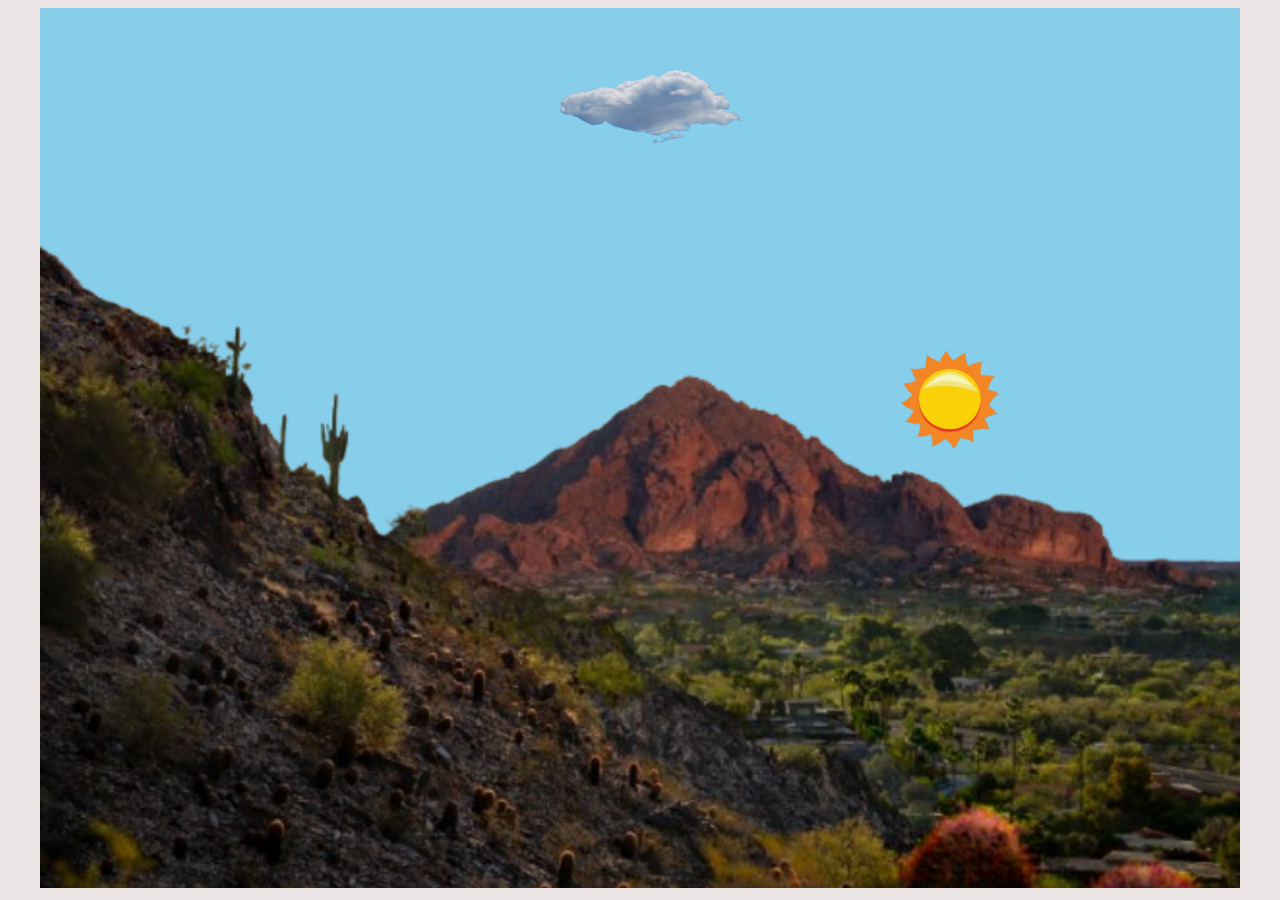
<file: CSS-Practice-Concepts/Animation/index.html>
<!DOCTYPE html>
<html lang="en-US">

<head>
    <meta charset="UTF-8">
    <meta name="viewport" content="width=device-width, initial-scale=1.0">
    <title>Animation</title>
    <link rel="stylesheet" href="./assets/Css/style.css">
</head>

<body>
    <div class="container">
        <div class="box">
            <img src="./assets/Images/mountain.png" alt="Mountain Image" class="mountain">
            <img src="./assets/Images/cloud.png" alt="Cloud Image" class="cloud1">
            <img src="./assets/Images/sun.png" alt="Sun Image" class="sun">
        </div>
    </div>
</body>

</html>
</file>
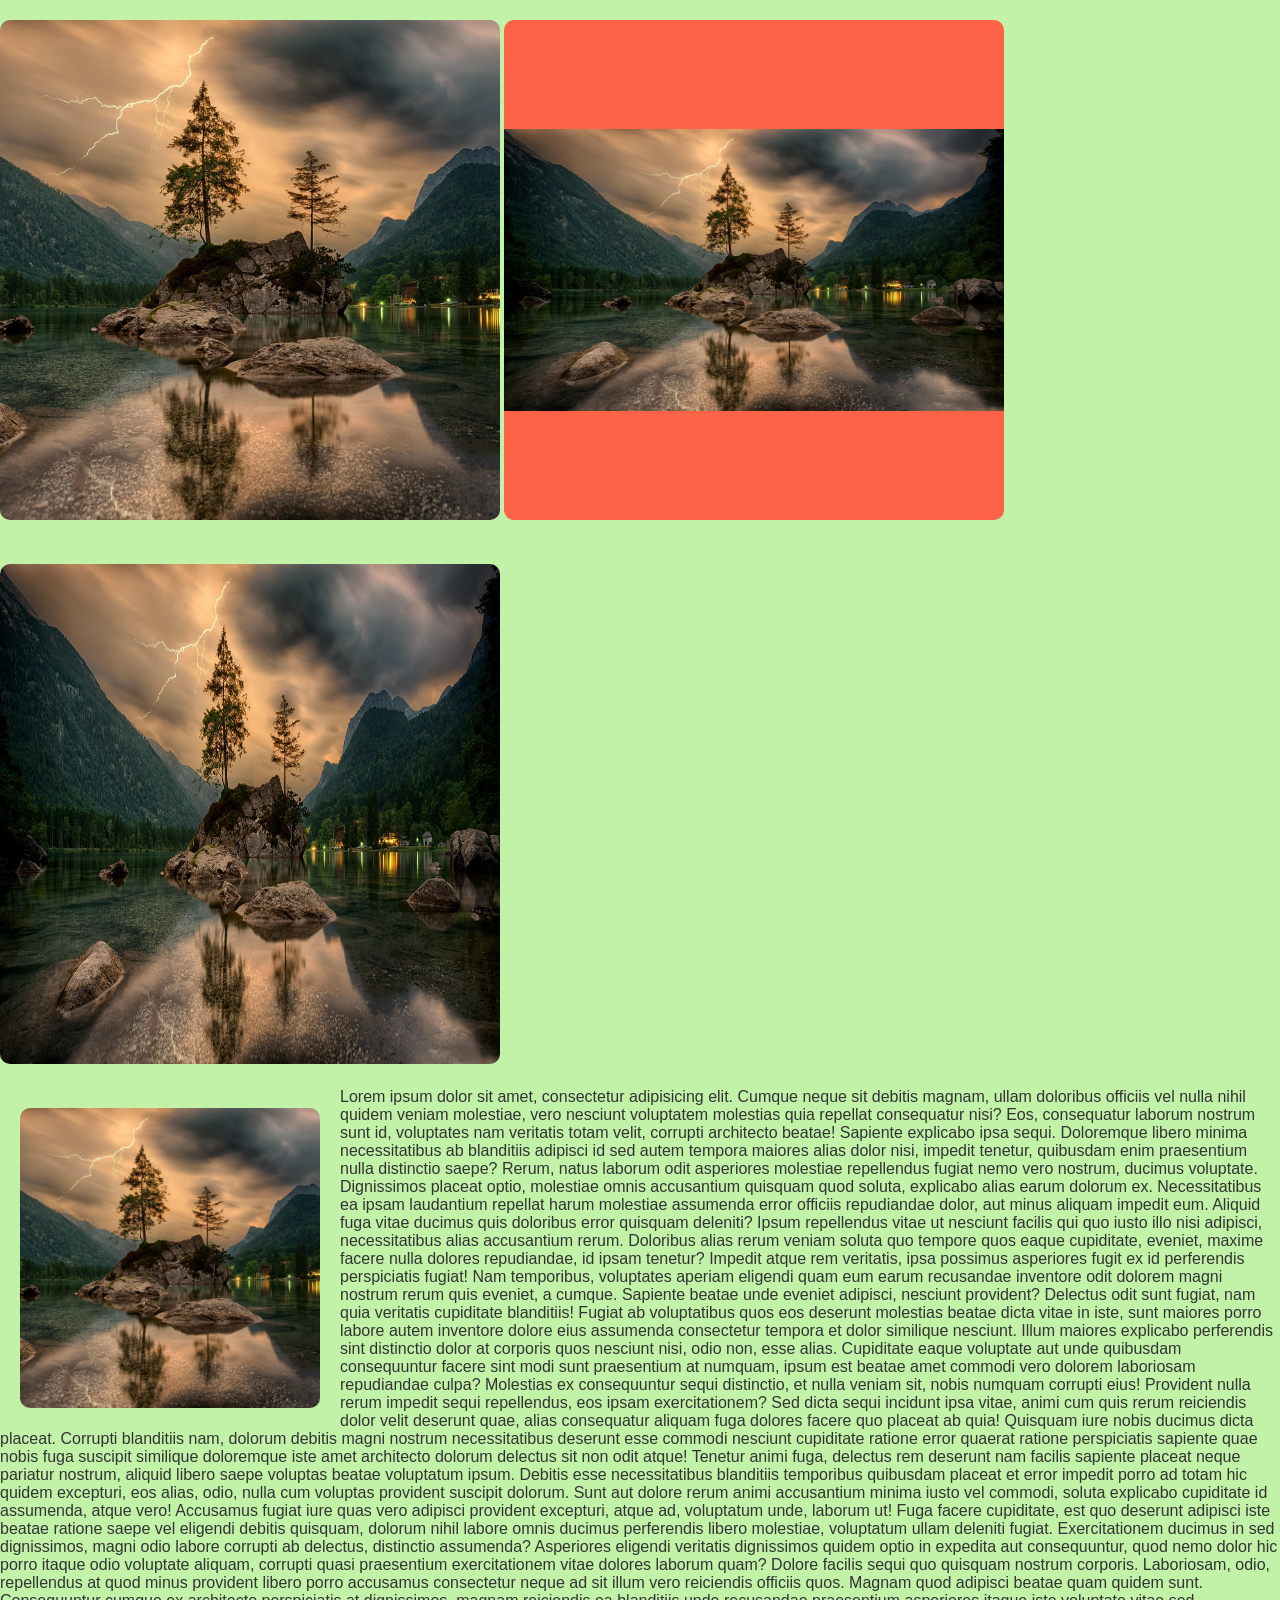
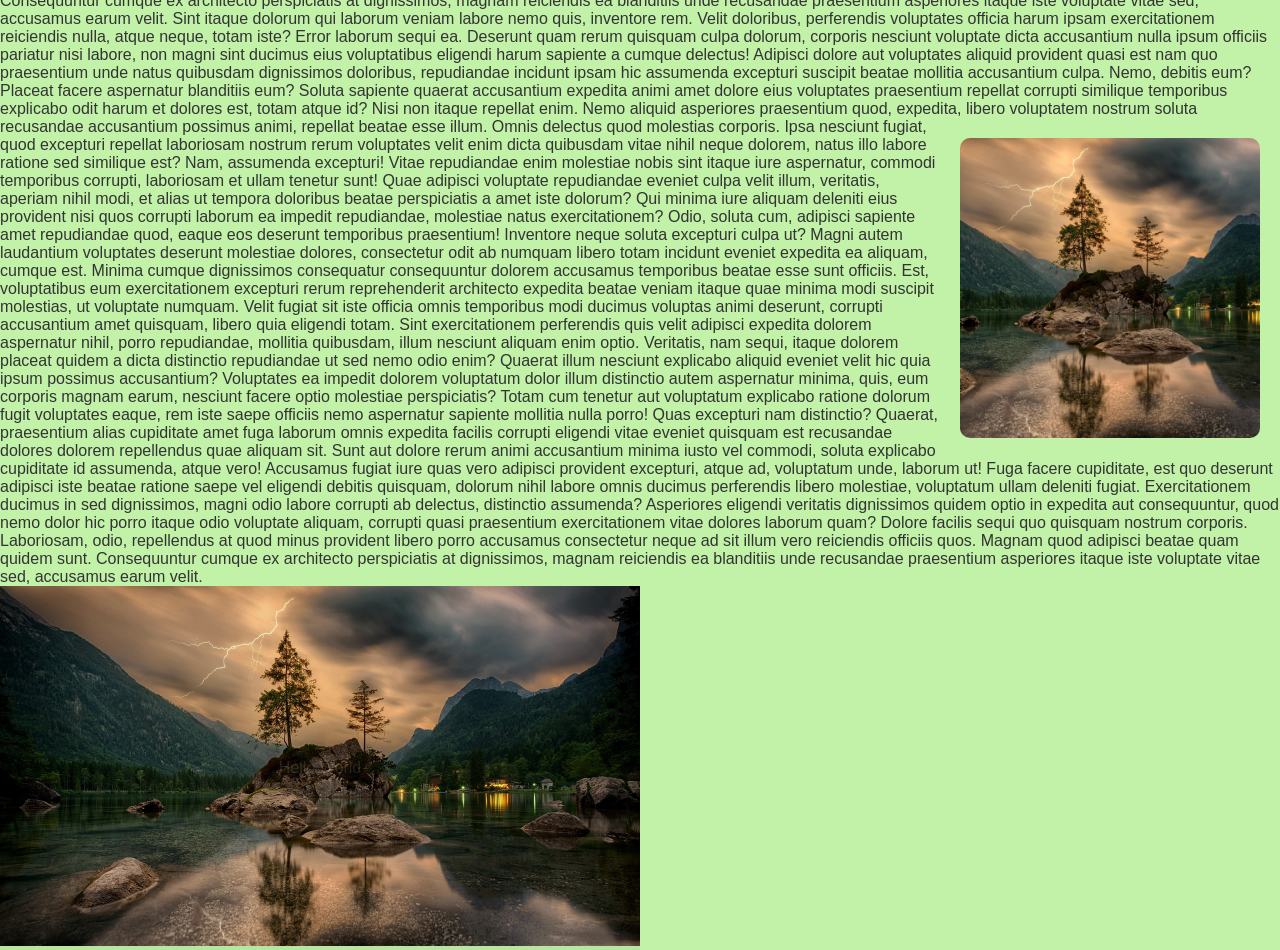
<file: CSS-Practice-Concepts/objfit-overlay-float property/index.html>
<!DOCTYPE html>
<html lang="en">

<head>
    <meta charset="UTF-8">
    <meta name="viewport" content="width=device-width, initial-scale=1.0">
    <title>Document</title>
    <link rel="stylesheet" href="./assets/CSS/style.css">
</head>

<body>

    <!-- Object Fit Property -->

    <div>
        <img src="./assets/Images/Img1.jpg" alt="Image 1" class="obj1">
        <img src="./assets/Images/Img1.jpg" alt="Image 2" class="obj2">
        <img src="./assets/Images/Img1.jpg" alt="Image 3" class="obj3">
    </div>

    <!-- float & clear Property -->

    <img src="./assets/Images/Img1.jpg" alt="Description" class="float1">
    <div>
        <p>Lorem ipsum dolor sit amet, consectetur adipisicing elit. Cumque neque sit debitis magnam, ullam doloribus
            officiis vel nulla nihil quidem veniam molestiae, vero nesciunt voluptatem molestias quia repellat
            consequatur nisi? Eos, consequatur laborum nostrum sunt id, voluptates nam veritatis totam velit, corrupti
            architecto beatae! Sapiente explicabo ipsa sequi. Doloremque libero minima necessitatibus ab blanditiis
            adipisci id sed autem tempora maiores alias dolor nisi, impedit tenetur, quibusdam enim praesentium nulla
            distinctio saepe? Rerum, natus laborum odit asperiores molestiae repellendus fugiat nemo vero nostrum,
            ducimus voluptate. Dignissimos placeat optio, molestiae omnis accusantium quisquam quod soluta, explicabo
            alias earum dolorum ex. Necessitatibus ea ipsam laudantium repellat harum molestiae assumenda error officiis
            repudiandae dolor, aut minus aliquam impedit eum. Aliquid fuga vitae ducimus quis doloribus error quisquam
            deleniti? Ipsum repellendus vitae ut nesciunt facilis qui quo iusto illo nisi adipisci, necessitatibus alias
            accusantium rerum. Doloribus alias rerum veniam soluta quo tempore quos eaque cupiditate, eveniet, maxime
            facere nulla dolores repudiandae, id ipsam tenetur? Impedit atque rem veritatis, ipsa possimus asperiores
            fugit ex id perferendis perspiciatis fugiat! Nam temporibus, voluptates aperiam eligendi quam eum earum
            recusandae inventore odit dolorem magni nostrum rerum quis eveniet, a cumque. Sapiente beatae unde eveniet
            adipisci, nesciunt provident? Delectus odit sunt fugiat, nam quia veritatis cupiditate blanditiis! Fugiat ab
            voluptatibus quos eos deserunt molestias beatae dicta vitae in iste, sunt maiores porro labore autem
            inventore dolore eius assumenda consectetur tempora et dolor similique nesciunt. Illum maiores explicabo
            perferendis sint distinctio dolor at corporis quos nesciunt nisi, odio non, esse alias. Cupiditate eaque
            voluptate aut unde quibusdam consequuntur facere sint modi sunt praesentium at numquam, ipsum est beatae
            amet commodi vero dolorem laboriosam repudiandae culpa? Molestias ex consequuntur sequi distinctio, et nulla
            veniam sit, nobis numquam corrupti eius! Provident nulla rerum impedit sequi repellendus, eos ipsam
            exercitationem? Sed dicta sequi incidunt ipsa vitae, animi cum quis rerum reiciendis dolor velit deserunt
            quae, alias consequatur aliquam fuga dolores facere quo placeat ab quia! Quisquam iure nobis ducimus dicta
            placeat. Corrupti blanditiis nam, dolorum debitis magni nostrum necessitatibus deserunt esse commodi
            nesciunt cupiditate ratione
            error quaerat ratione perspiciatis sapiente quae nobis fuga
            suscipit similique doloremque iste amet architecto dolorum delectus sit non odit atque! Tenetur animi fuga,
            delectus rem deserunt nam facilis sapiente placeat neque pariatur nostrum, aliquid libero saepe voluptas
            beatae voluptatum ipsum. Debitis esse necessitatibus blanditiis temporibus quibusdam placeat et error
            impedit porro ad totam hic quidem excepturi, eos alias, odio, nulla cum voluptas provident suscipit dolorum.
            Sunt aut dolore rerum animi accusantium minima iusto vel commodi, soluta explicabo cupiditate id assumenda,
            atque vero! Accusamus fugiat iure quas vero adipisci provident excepturi, atque ad, voluptatum unde, laborum
            ut! Fuga facere cupiditate, est quo deserunt adipisci iste beatae ratione saepe vel eligendi debitis
            quisquam, dolorum nihil labore omnis ducimus perferendis libero molestiae, voluptatum ullam deleniti fugiat.
            Exercitationem ducimus in sed dignissimos, magni odio labore corrupti ab delectus, distinctio assumenda?
            Asperiores eligendi veritatis dignissimos quidem optio in expedita aut consequuntur, quod nemo dolor hic
            porro itaque odio voluptate aliquam, corrupti quasi praesentium exercitationem vitae dolores laborum quam?
            Dolore facilis sequi quo quisquam nostrum corporis. Laboriosam, odio, repellendus at quod minus provident
            libero porro accusamus consectetur neque ad sit illum vero reiciendis officiis quos. Magnam quod adipisci
            beatae quam quidem sunt. Consequuntur cumque ex architecto perspiciatis at dignissimos, magnam reiciendis ea
            blanditiis unde recusandae praesentium asperiores itaque iste voluptate vitae sed, accusamus earum velit.
            Sint itaque dolorum qui laborum veniam labore nemo quis, inventore rem. Velit doloribus, perferendis
            voluptates officia harum ipsam exercitationem reiciendis nulla, atque neque, totam iste? Error laborum sequi
            ea. Deserunt quam rerum quisquam culpa dolorum, corporis nesciunt voluptate dicta accusantium nulla ipsum
            officiis pariatur nisi labore, non magni sint ducimus eius voluptatibus eligendi harum sapiente a cumque
            delectus! Adipisci dolore aut voluptates aliquid provident quasi est nam quo praesentium unde natus
            quibusdam dignissimos doloribus, repudiandae incidunt ipsam hic assumenda excepturi suscipit beatae mollitia
            accusantium culpa. Nemo, debitis eum? Placeat facere aspernatur blanditiis eum? Soluta sapiente quaerat
            accusantium expedita animi amet dolore eius voluptates praesentium repellat corrupti similique temporibus
            explicabo odit harum et dolores est, totam atque id? Nisi non itaque repellat enim. Nemo aliquid asperiores
            praesentium quod, expedita, libero voluptatem nostrum soluta recusandae accusantium possimus animi, repellat
            beatae esse illum. <img src="./assets/Images/Img1.jpg" alt="Description" class="float2"> Omnis delectus quod
            molestias corporis. Ipsa nesciunt fugiat, quod excepturi repellat
            laboriosam nostrum rerum voluptates velit enim dicta quibusdam vitae nihil neque dolorem, natus illo
            labore ratione sed similique est? Nam, assumenda excepturi! Vitae repudiandae enim molestiae nobis sint
            itaque iure aspernatur, commodi temporibus corrupti, laboriosam et ullam tenetur sunt! Quae adipisci
            voluptate repudiandae eveniet culpa velit illum, veritatis, aperiam nihil modi, et alias ut tempora
            doloribus beatae perspiciatis a amet iste dolorum? Qui minima iure aliquam deleniti eius provident nisi quos
            corrupti laborum ea impedit repudiandae, molestiae natus exercitationem? Odio, soluta cum, adipisci sapiente
            amet repudiandae quod, eaque eos deserunt temporibus praesentium! Inventore neque soluta excepturi culpa ut?
            Magni autem laudantium voluptates deserunt molestiae dolores, consectetur odit ab numquam libero totam
            incidunt eveniet expedita ea aliquam, cumque est. Minima cumque dignissimos consequatur consequuntur dolorem
            accusamus temporibus beatae esse sunt officiis. Est, voluptatibus eum exercitationem excepturi rerum
            reprehenderit architecto expedita beatae veniam itaque quae minima modi suscipit molestias, ut voluptate
            numquam. Velit fugiat sit iste officia omnis temporibus modi ducimus voluptas animi deserunt, corrupti
            accusantium amet quisquam, libero quia
            eligendi totam. Sint exercitationem perferendis quis velit adipisci
            expedita dolorem aspernatur nihil, porro repudiandae, mollitia quibusdam, illum nesciunt aliquam enim optio.
            Veritatis, nam sequi, itaque dolorem placeat quidem a dicta distinctio repudiandae ut sed nemo odio enim?
            Quaerat illum nesciunt explicabo aliquid eveniet velit hic quia ipsum possimus accusantium? Voluptates ea
            impedit dolorem voluptatum dolor illum distinctio autem aspernatur minima, quis, eum corporis magnam earum,
            nesciunt facere optio molestiae perspiciatis? Totam cum tenetur aut voluptatum explicabo ratione dolorum
            fugit voluptates eaque, rem iste saepe officiis nemo aspernatur sapiente mollitia nulla porro! Quas
            excepturi nam distinctio? Quaerat,
            praesentium alias cupiditate amet fuga laborum omnis expedita facilis
            corrupti eligendi vitae eveniet quisquam est recusandae dolores dolorem repellendus quae aliquam sit. Sunt
            aut dolore rerum animi accusantium minima iusto vel commodi, soluta explicabo cupiditate id assumenda,
            atque vero! Accusamus fugiat iure quas vero adipisci provident excepturi, atque ad, voluptatum unde, laborum
            ut! Fuga facere cupiditate, est quo deserunt adipisci iste beatae ratione saepe vel eligendi debitis
            quisquam, dolorum nihil labore omnis ducimus perferendis libero molestiae, voluptatum ullam deleniti fugiat.
            Exercitationem ducimus in sed dignissimos, magni odio labore corrupti ab delectus, distinctio assumenda?
            Asperiores eligendi veritatis dignissimos quidem optio in expedita aut consequuntur, quod nemo dolor hic
            porro itaque odio voluptate aliquam, corrupti quasi praesentium exercitationem vitae dolores laborum quam?
            Dolore facilis sequi quo quisquam nostrum corporis. Laboriosam, odio, repellendus at quod minus provident
            libero porro accusamus consectetur neque ad sit illum vero reiciendis officiis quos. Magnam quod adipisci
            beatae quam quidem sunt. Consequuntur cumque ex architecto perspiciatis at dignissimos, magnam reiciendis ea
            blanditiis unde recusandae praesentium asperiores itaque iste voluptate vitae sed, accusamus earum velit.
        </p>

        <div class="image-container">
            <img src="./assets/Images/Img1.jpg" alt="Sample Image">
            <div class="overlay">
                <div class="text">Hello World</div>
            </div>
        </div>

</body>

</html>
</file>
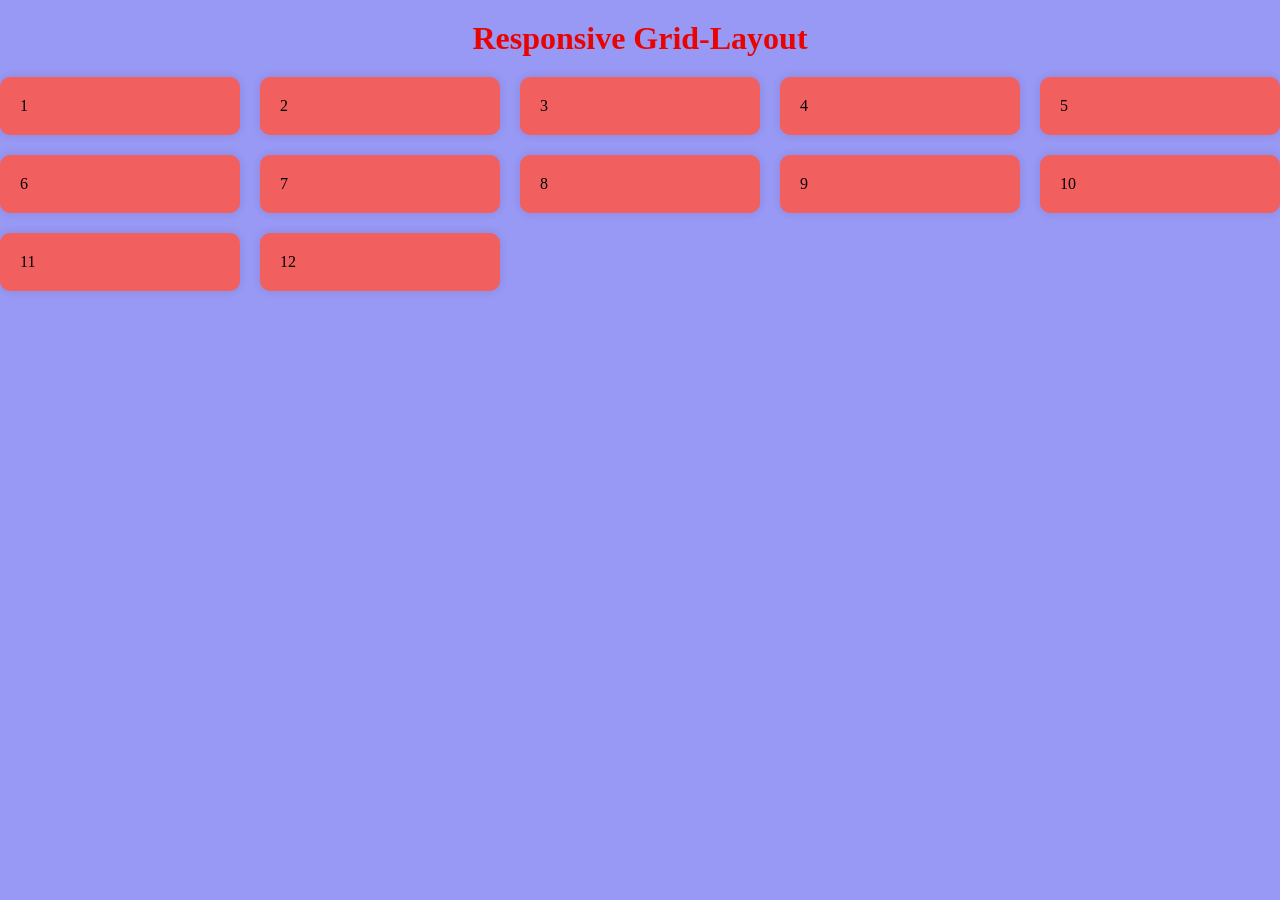
<file: CSS-Practice-Concepts/Responsive Grid-layout/index.html>
<!DOCTYPE html>
<html lang="en">

<head>
    <meta charset="UTF-8">
    <meta name="viewport" content="width=device-width, initial-scale=1.0">
    <title>Grid-Layout</title>
    <link rel="stylesheet" href="./Css/style.css">
    <link rel="stylesheet" href="./Css/Query.css">
</head>

<body>
    <h1>Responsive Grid-Layout</h1>

    <div class="grid-container">
        <div class="grid-item">1</div>
        <div class="grid-item">2</div>
        <div class="grid-item">3</div>
        <div class="grid-item">4</div>
        <div class="grid-item">5</div>
        <div class="grid-item">6</div>
        <div class="grid-item">7</div>
        <div class="grid-item">8</div>
        <div class="grid-item">9</div>
        <div class="grid-item">10</div>
        <div class="grid-item">11</div>
        <div class="grid-item">12</div>
    </div>
</body>

</html>
</file>
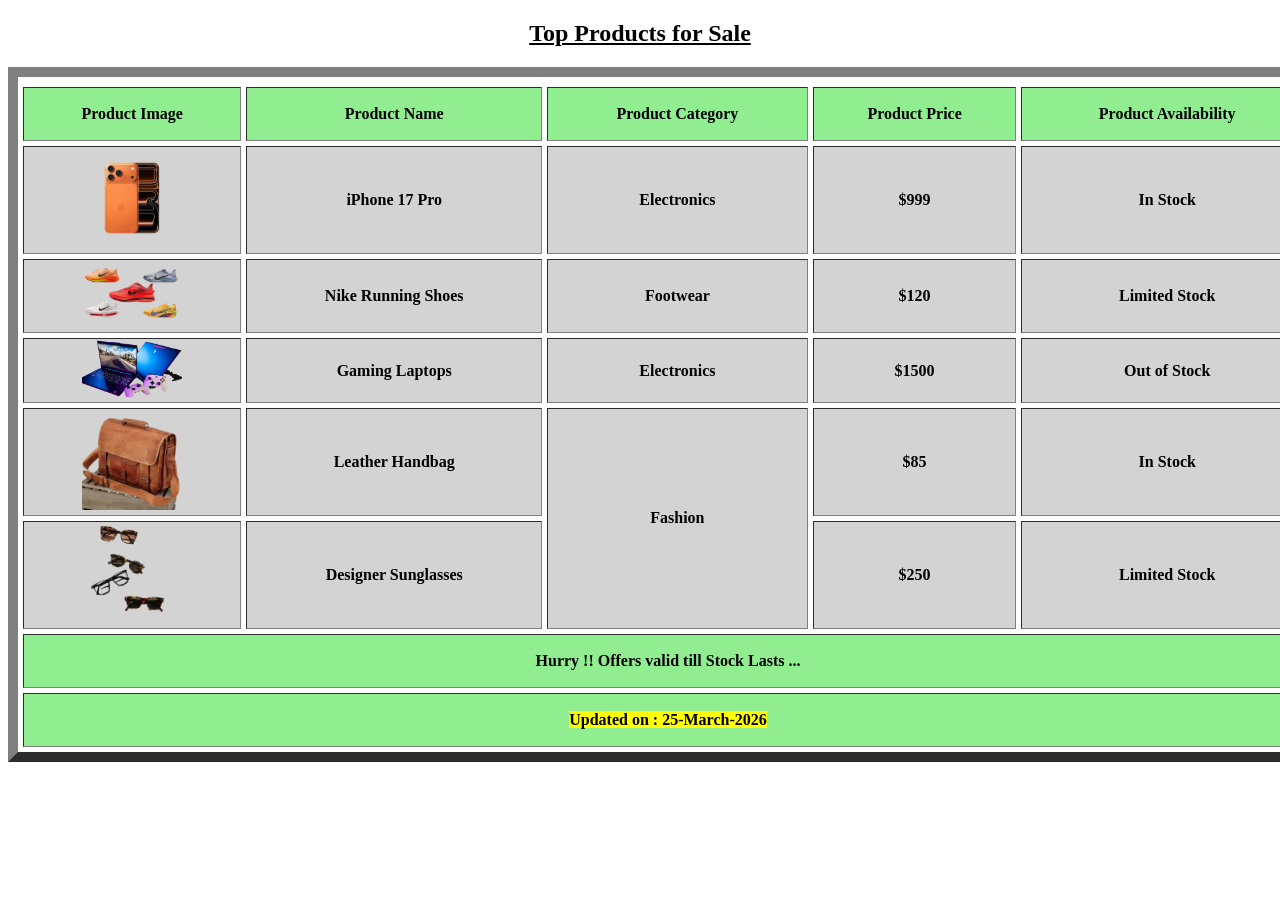
<file: HTML Lectures/Day-3/index.html>
<!DOCTYPE html>
<html lang="EN-US">
<head>
  <meta charset="utf-8">
     <title>Listing of Products</title>
	 
	 <style>
	     td{
		    text-align : center ;
		 };
	 </style>
	 
</head>
<body>

<center>
<table border="10" cellspacing="5" width="1320">
  <thead>
     <tr>
	     <h2><ins>Top Products for Sale</ins></h2>
	 </tr>
  </thead>
  <tbody>
     <tr bgcolor="lightgreen">
	     <td>
		     <p><b>Product Image</b></p>
		 </td>
		 <td>
		     <p><b>Product Name</b></p>
		 </td>
		 <td>
		     <p><b>Product Category</b></p>
		 </td>
		 <td>
		     <p><b>Product Price</b></p>
		 </td>
		 <td>
		     <p><b>Product Availability</b></p>
		 </td>
	 </tr>
	 <tr bgcolor="lightgray">
	     <td>
		     <img src="./Images/Img1.png" alt="iPhone 17 Pro" width="100"/>
		 </td>
		 <td>
		     <p><b>iPhone 17 Pro</b></p>
		 </td>
		 <td>
		     <p><b>Electronics</b></p>
		 </td>
		 <td>
		     <p><b>$999</b></p>
		 </td>
		 <td>
		     <p><b>In Stock</b></p>
		 </td>
	 </tr>
	 <tr bgcolor="lightgray">
	     <td>
		     <img src="./Images/Img2.png" alt="Nike Running Shoes" width="100"/>
		 </td>
		 <td>
		     <p><b>Nike Running Shoes</b></p>
		 </td>
		 <td>
		     <p><b>Footwear</b></p>
		 </td>
		 <td>
		     <p><b>$120</b></p>
		 </td>
		 <td>
		     <p><b>Limited Stock</b></p>
		 </td>
	 </tr>
	 <tr bgcolor="lightgray">
	     <td>
		     <img src="./Images/Img3.png" alt="Gaming Laptops" width="100"/>
		 </td>
		 <td>
		     <p><b>Gaming Laptops</b></p>
		 </td>
		 <td>
		     <p><b>Electronics</b></p>
		 </td>
		 <td>
		     <p><b>$1500</b></p>
		 </td>
		 <td>
		     <p><b>Out of Stock</b></p>
		 </td>
	 </tr>
	 <tr bgcolor="lightgray">
	     <td>
		     <img src="./Images/Img4.png" alt="Leather Bags" width="100"/>
		 </td>
		 <td>
		     <p><b>Leather Handbag</b></p>
		 </td>
		 <td rowspan="2">
		     <p><b>Fashion</b></p>
		 </td>
		 <td>
		     <p><b>$85</b></p>
		 </td>
		 <td>
		     <p><b>In Stock</b></p>
		 </td>
	 </tr>
	 <tr bgcolor="lightgray">
	     <td>
		     <img src="./Images/Img5.png" alt="Sun-Glasses" width="100"/>
		 </td>
		 <td>
		     <p><b>Designer Sunglasses</b></p>
		 </td>
		 <td>
		     <p><b>$250</b></p>
		 </td>
		 <td>
		     <p><b>Limited Stock</b></p>
		 </td>
	 </tr>
  </tbody>
  <tfoot bgcolor="lightgreen">
     <tr>
	     <td colspan="5">
		     <p><strong>Hurry !! Offers valid till Stock Lasts ...</strong></p>
         </td>
	 </tr>
	 <tr>
	     <td colspan="5">
        	 <p><mark><b>Updated on : 25-March-2026</b></mark></p>
	     </td>
	 </tr>
  </tfoot>

</table>
</center>

</body>
</html>
</file>
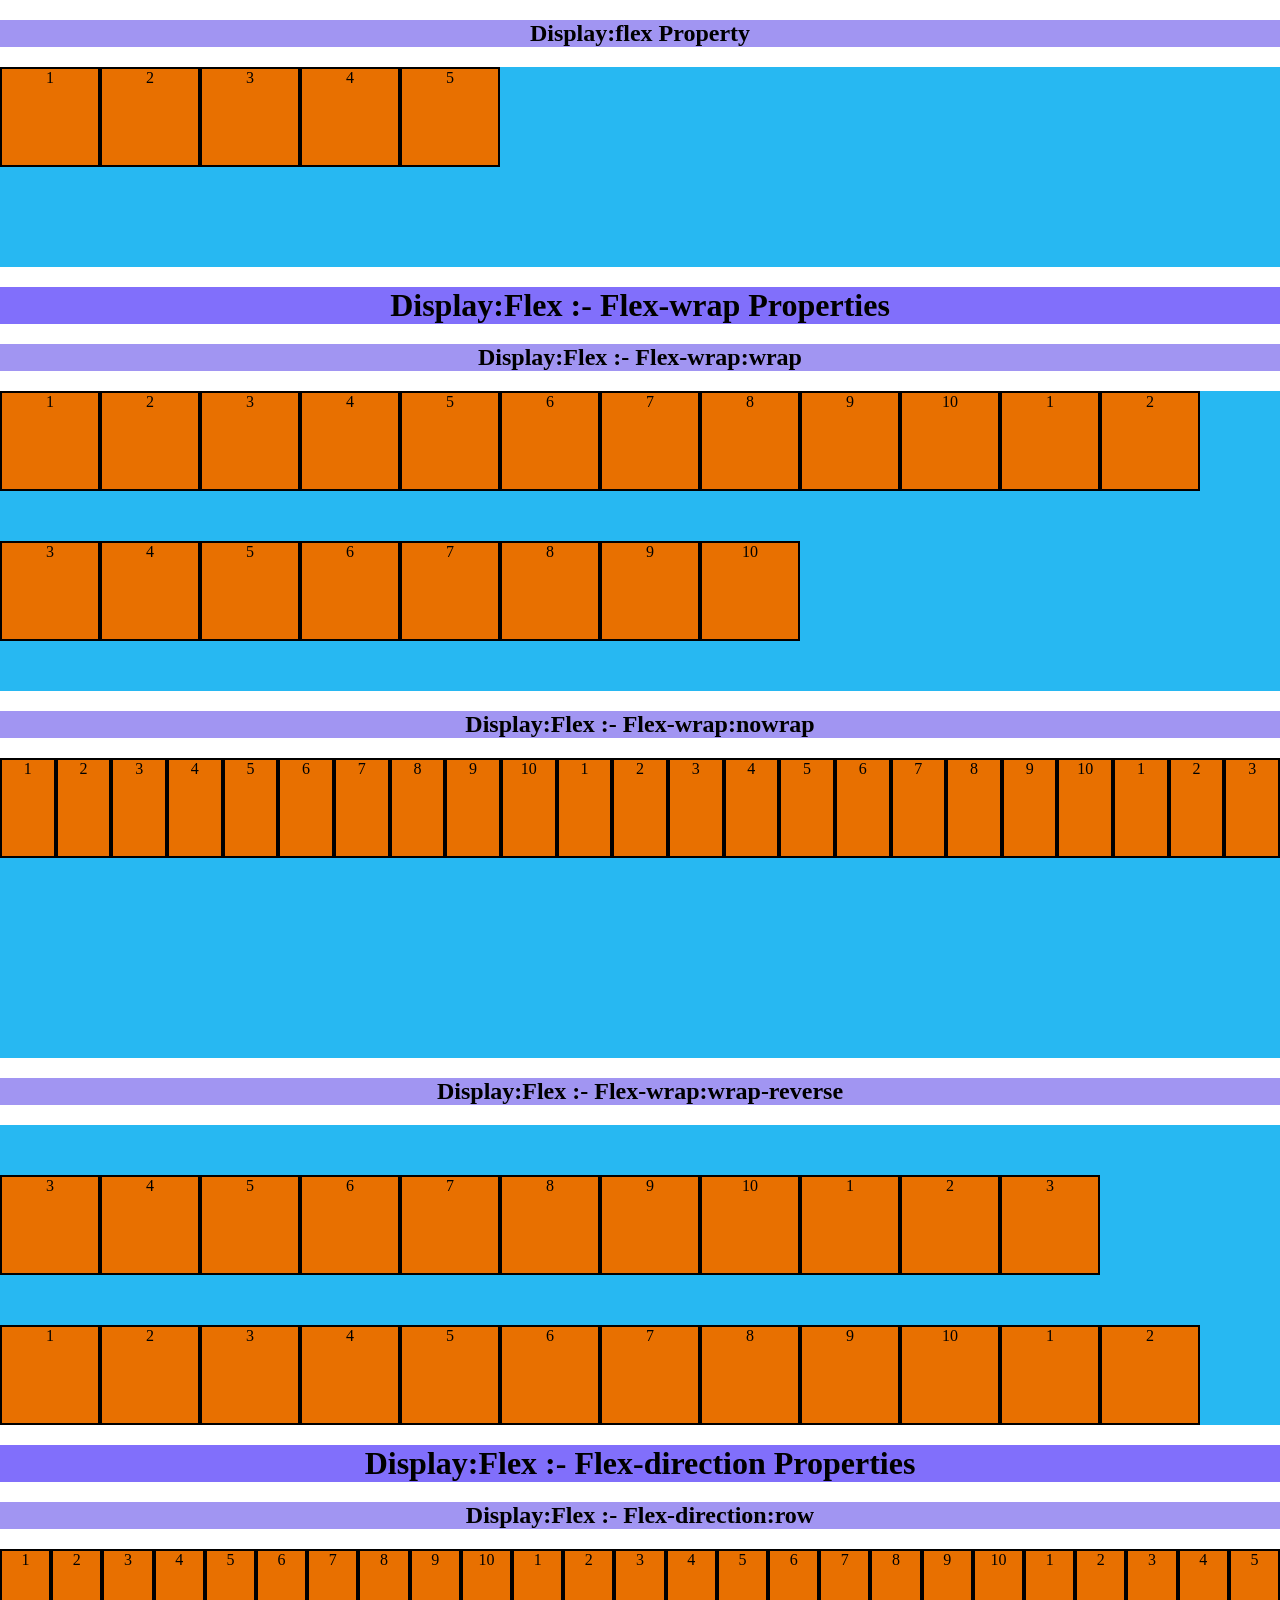
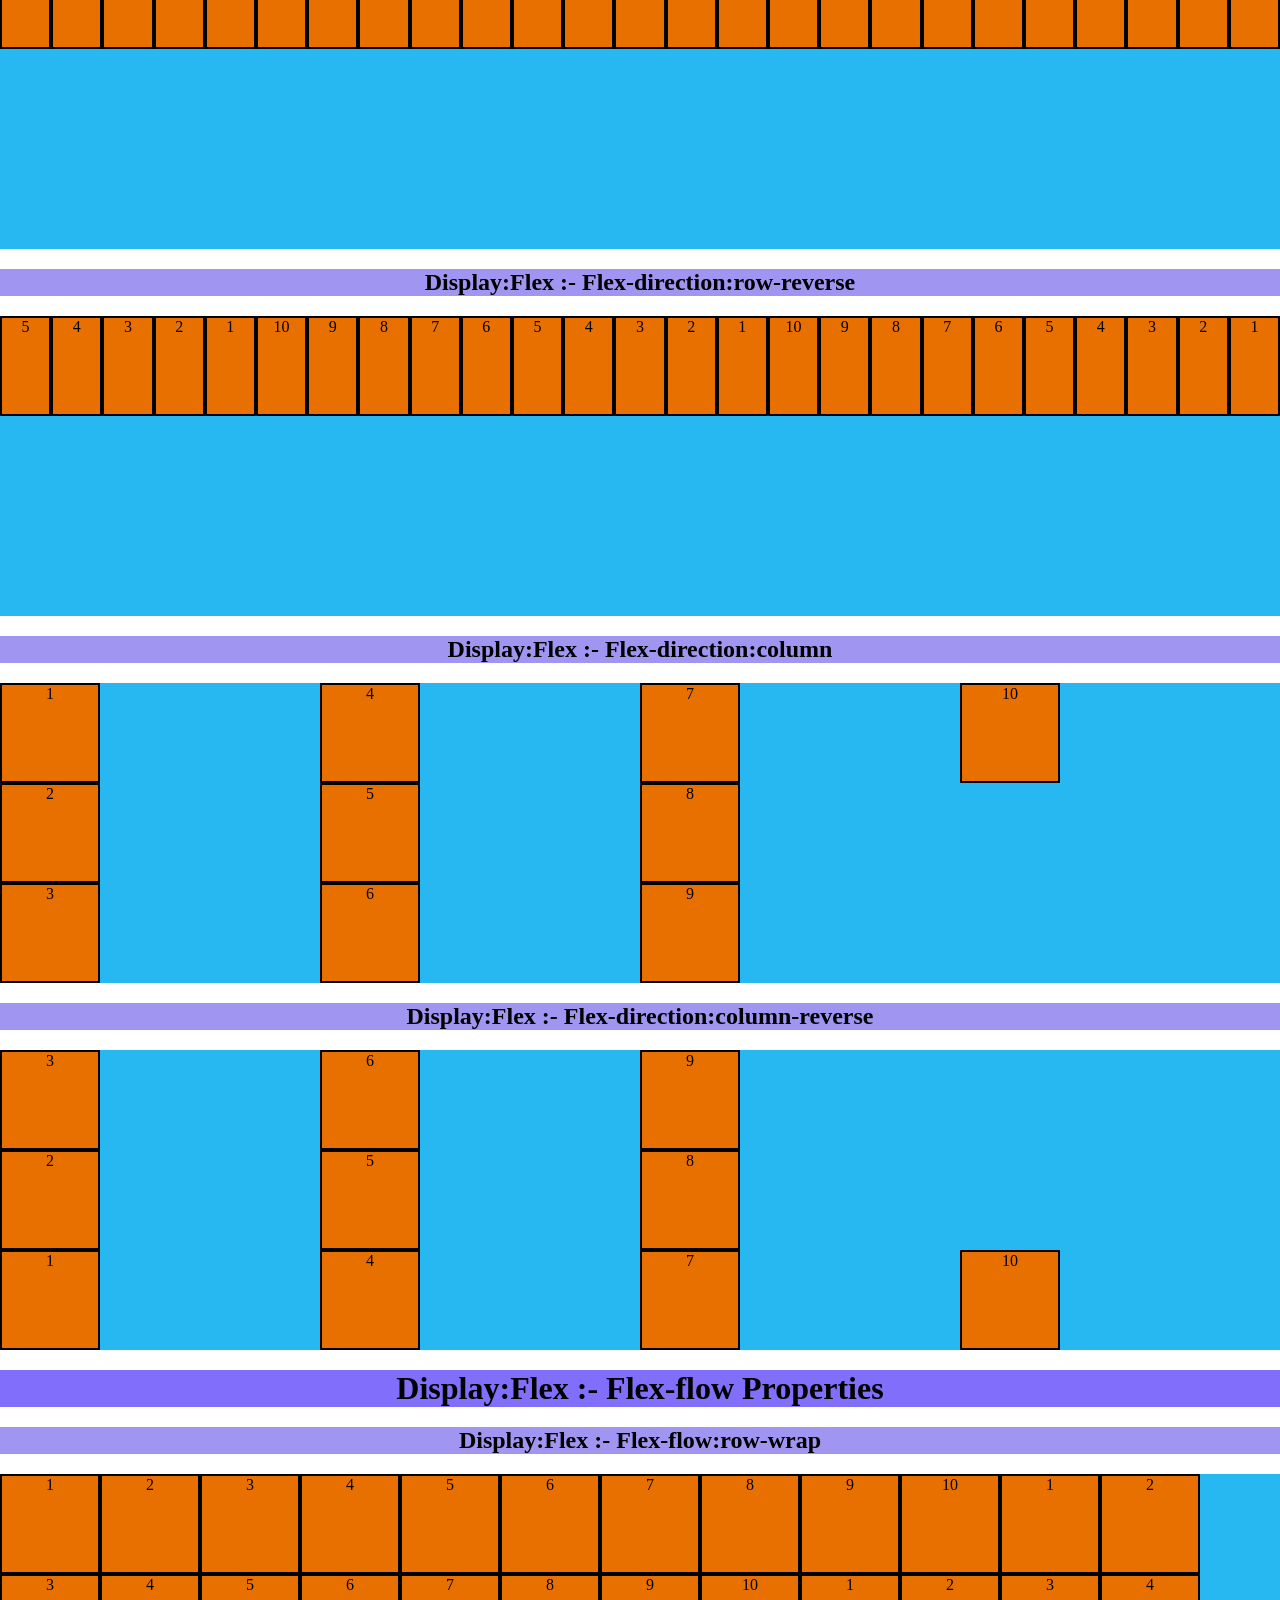
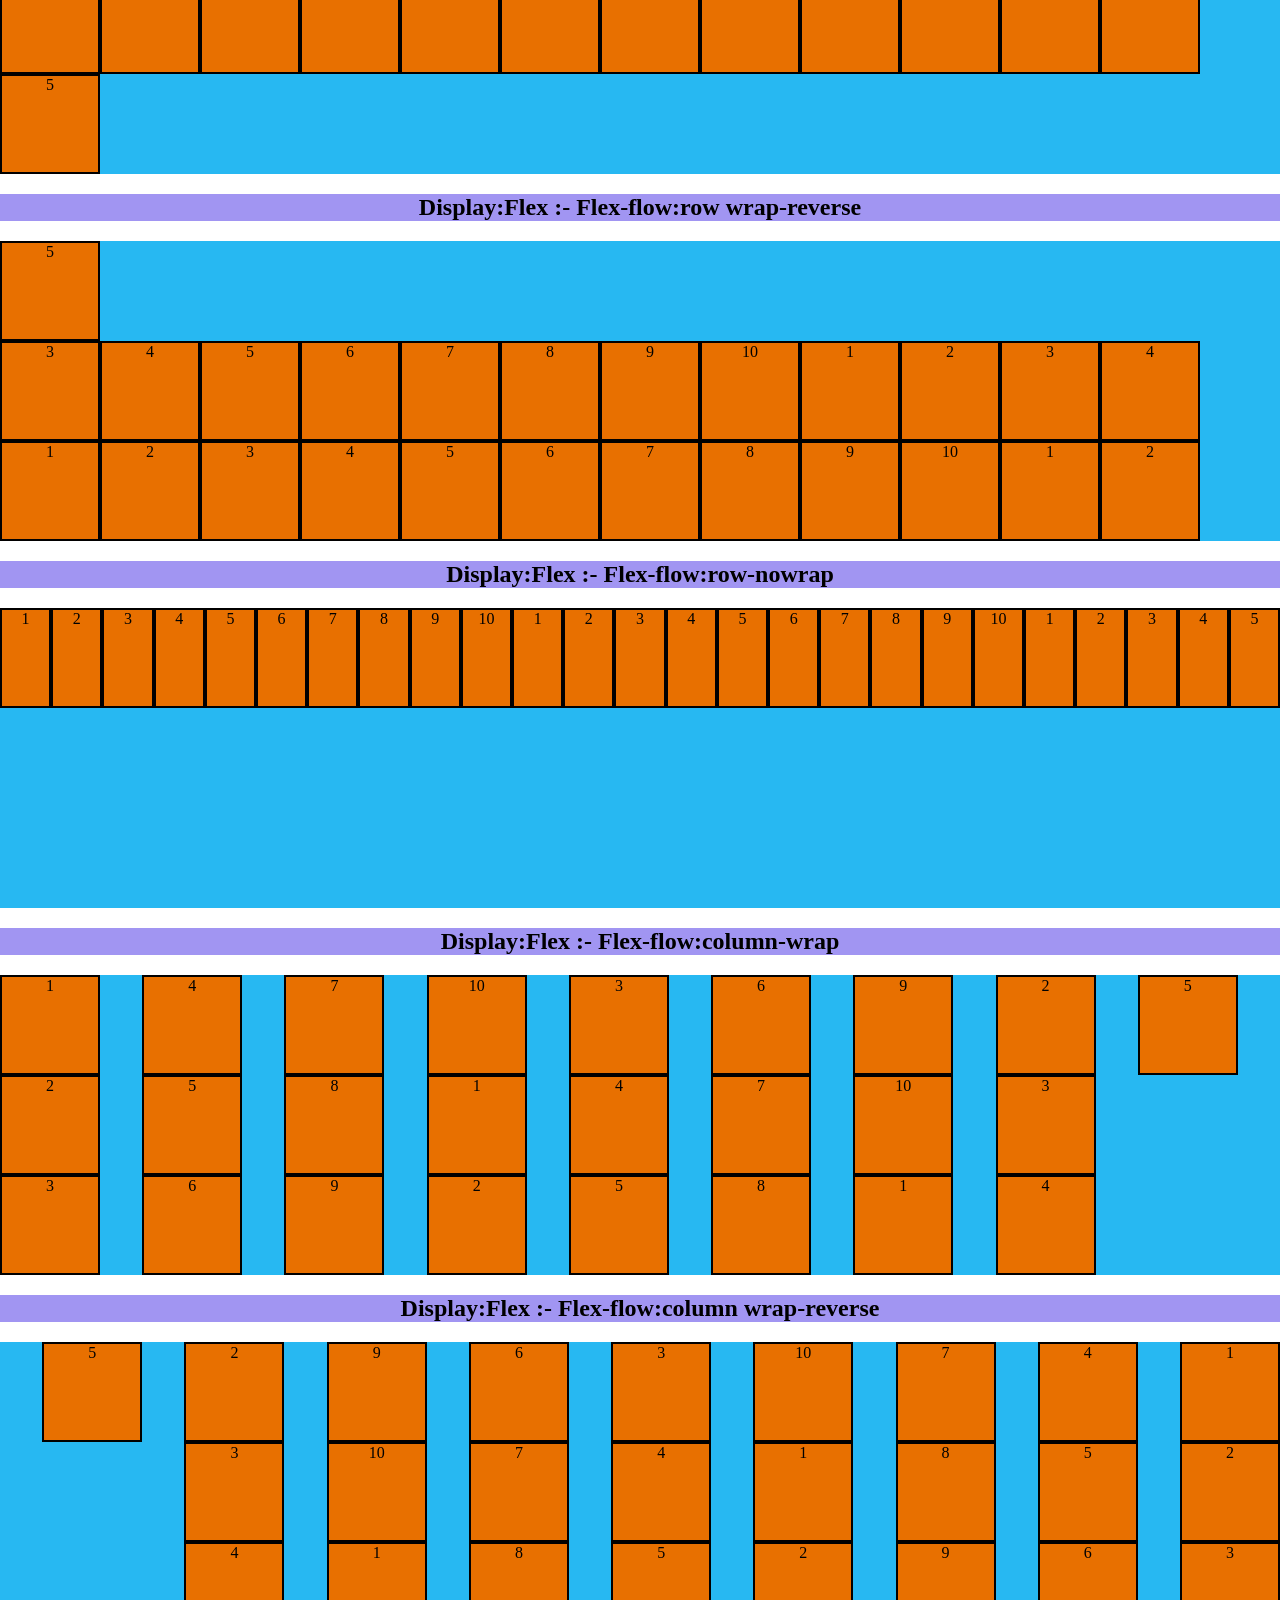
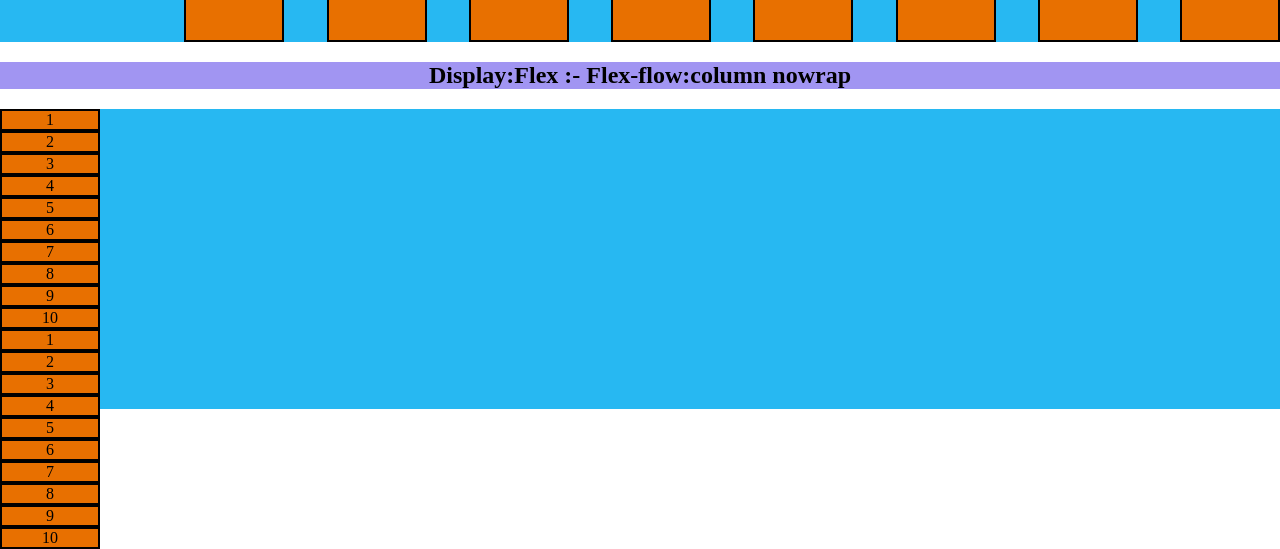
<file: CSS Lectures/CSS-Lab-works/Lab-work-12.1/index.html>
<!DOCTYPE html>
<html lang="en-us">

<head>
    <meta charset="UTF-8">
    <meta name="viewport" content="width=device-width, initial-scale=1.0">
    <title>Flex Container</title>
    <link rel="stylesheet" href="style.css">
</head>

<body>
    <div>
        <h2>Display:flex Property</h2>
    </div>

    <div class="container1">
        <div class="item1">1</div>
        <div class="item2">2</div>
        <div class="item3">3</div>
        <div class="item4">4</div>
        <div class="item5">5</div>
    </div>

    <div>
        <h1>Display:Flex :- Flex-wrap Properties</h1>
    </div>

    <div>
        <h2>Display:Flex :- Flex-wrap:wrap</h2>
    </div>

    <div class="container2">
        <div class="item1">1</div>
        <div class="item2">2</div>
        <div class="item3">3</div>
        <div class="item4">4</div>
        <div class="item5">5</div>
        <div class="item1">6</div>
        <div class="item2">7</div>
        <div class="item3">8</div>
        <div class="item4">9</div>
        <div class="item5">10</div>
        <div class="item1">1</div>
        <div class="item2">2</div>
        <div class="item3">3</div>
        <div class="item4">4</div>
        <div class="item5">5</div>
        <div class="item1">6</div>
        <div class="item2">7</div>
        <div class="item3">8</div>
        <div class="item4">9</div>
        <div class="item5">10</div>
    </div>

    <div>
        <h2>Display:Flex :- Flex-wrap:nowrap</h2>
    </div>

    <div class="container3">
        <div class="item1">1</div>
        <div class="item2">2</div>
        <div class="item3">3</div>
        <div class="item4">4</div>
        <div class="item5">5</div>
        <div class="item1">6</div>
        <div class="item2">7</div>
        <div class="item3">8</div>
        <div class="item4">9</div>
        <div class="item5">10</div>
        <div class="item1">1</div>
        <div class="item2">2</div>
        <div class="item3">3</div>
        <div class="item4">4</div>
        <div class="item5">5</div>
        <div class="item1">6</div>
        <div class="item2">7</div>
        <div class="item3">8</div>
        <div class="item4">9</div>
        <div class="item5">10</div>
        <div class="item1">1</div>
        <div class="item2">2</div>
        <div class="item3">3</div>
    </div>

    <div>
        <h2>Display:Flex :- Flex-wrap:wrap-reverse</h2>
    </div>

    <div class="container4">
        <div class="item1">1</div>
        <div class="item2">2</div>
        <div class="item3">3</div>
        <div class="item4">4</div>
        <div class="item5">5</div>
        <div class="item1">6</div>
        <div class="item2">7</div>
        <div class="item3">8</div>
        <div class="item4">9</div>
        <div class="item5">10</div>
        <div class="item1">1</div>
        <div class="item2">2</div>
        <div class="item3">3</div>
        <div class="item4">4</div>
        <div class="item5">5</div>
        <div class="item1">6</div>
        <div class="item2">7</div>
        <div class="item3">8</div>
        <div class="item4">9</div>
        <div class="item5">10</div>
        <div class="item1">1</div>
        <div class="item2">2</div>
        <div class="item3">3</div>
    </div>

    <div>
        <h1>Display:Flex :- Flex-direction Properties</h1>
    </div>

    <div>
        <h2>Display:Flex :- Flex-direction:row</h2>
    </div>

    <div class="container5">
        <div class="item1">1</div>
        <div class="item2">2</div>
        <div class="item3">3</div>
        <div class="item4">4</div>
        <div class="item5">5</div>
        <div class="item1">6</div>
        <div class="item2">7</div>
        <div class="item3">8</div>
        <div class="item4">9</div>
        <div class="item5">10</div>
        <div class="item1">1</div>
        <div class="item2">2</div>
        <div class="item3">3</div>
        <div class="item4">4</div>
        <div class="item5">5</div>
        <div class="item1">6</div>
        <div class="item2">7</div>
        <div class="item3">8</div>
        <div class="item4">9</div>
        <div class="item5">10</div>
        <div class="item1">1</div>
        <div class="item2">2</div>
        <div class="item3">3</div>
        <div class="item4">4</div>
        <div class="item5">5</div>
    </div>

    <div>
        <h2>Display:Flex :- Flex-direction:row-reverse</h2>
    </div>

    <div class="container6">
        <div class="item1">1</div>
        <div class="item2">2</div>
        <div class="item3">3</div>
        <div class="item4">4</div>
        <div class="item5">5</div>
        <div class="item1">6</div>
        <div class="item2">7</div>
        <div class="item3">8</div>
        <div class="item4">9</div>
        <div class="item5">10</div>
        <div class="item1">1</div>
        <div class="item2">2</div>
        <div class="item3">3</div>
        <div class="item4">4</div>
        <div class="item5">5</div>
        <div class="item1">6</div>
        <div class="item2">7</div>
        <div class="item3">8</div>
        <div class="item4">9</div>
        <div class="item5">10</div>
        <div class="item1">1</div>
        <div class="item2">2</div>
        <div class="item3">3</div>
        <div class="item4">4</div>
        <div class="item5">5</div>
    </div>

    <div>
        <h2>Display:Flex :- Flex-direction:column</h2>
    </div>

    <div class="container7">
        <div class="item1">1</div>
        <div class="item2">2</div>
        <div class="item3">3</div>
        <div class="item4">4</div>
        <div class="item5">5</div>
        <div class="item1">6</div>
        <div class="item2">7</div>
        <div class="item3">8</div>
        <div class="item4">9</div>
        <div class="item5">10</div>
    </div>

    <div>
        <h2>Display:Flex :- Flex-direction:column-reverse</h2>
    </div>

    <div class="container8">
        <div class="item1">1</div>
        <div class="item2">2</div>
        <div class="item3">3</div>
        <div class="item4">4</div>
        <div class="item5">5</div>
        <div class="item1">6</div>
        <div class="item2">7</div>
        <div class="item3">8</div>
        <div class="item4">9</div>
        <div class="item5">10</div>
    </div>

    <div>
        <h1>Display:Flex :- Flex-flow Properties</h1>
    </div>

    <div>
        <h2>Display:Flex :- Flex-flow:row-wrap</h2>
    </div>

    <div class="container9">
        <div class="item1">1</div>
        <div class="item2">2</div>
        <div class="item3">3</div>
        <div class="item4">4</div>
        <div class="item5">5</div>
        <div class="item1">6</div>
        <div class="item2">7</div>
        <div class="item3">8</div>
        <div class="item4">9</div>
        <div class="item5">10</div>
        <div class="item1">1</div>
        <div class="item2">2</div>
        <div class="item3">3</div>
        <div class="item4">4</div>
        <div class="item5">5</div>
        <div class="item1">6</div>
        <div class="item2">7</div>
        <div class="item3">8</div>
        <div class="item4">9</div>
        <div class="item5">10</div>
        <div class="item1">1</div>
        <div class="item2">2</div>
        <div class="item3">3</div>
        <div class="item4">4</div>
        <div class="item5">5</div>
    </div>

    <div>
        <h2>Display:Flex :- Flex-flow:row wrap-reverse</h2>
    </div>

    <div class="container10">
        <div class="item1">1</div>
        <div class="item2">2</div>
        <div class="item3">3</div>
        <div class="item4">4</div>
        <div class="item5">5</div>
        <div class="item1">6</div>
        <div class="item2">7</div>
        <div class="item3">8</div>
        <div class="item4">9</div>
        <div class="item5">10</div>
        <div class="item1">1</div>
        <div class="item2">2</div>
        <div class="item3">3</div>
        <div class="item4">4</div>
        <div class="item5">5</div>
        <div class="item1">6</div>
        <div class="item2">7</div>
        <div class="item3">8</div>
        <div class="item4">9</div>
        <div class="item5">10</div>
        <div class="item1">1</div>
        <div class="item2">2</div>
        <div class="item3">3</div>
        <div class="item4">4</div>
        <div class="item5">5</div>
    </div>

    <div>
        <h2>Display:Flex :- Flex-flow:row-nowrap</h2>
    </div>

    <div class="container11">
        <div class="item1">1</div>
        <div class="item2">2</div>
        <div class="item3">3</div>
        <div class="item4">4</div>
        <div class="item5">5</div>
        <div class="item1">6</div>
        <div class="item2">7</div>
        <div class="item3">8</div>
        <div class="item4">9</div>
        <div class="item5">10</div>
        <div class="item1">1</div>
        <div class="item2">2</div>
        <div class="item3">3</div>
        <div class="item4">4</div>
        <div class="item5">5</div>
        <div class="item1">6</div>
        <div class="item2">7</div>
        <div class="item3">8</div>
        <div class="item4">9</div>
        <div class="item5">10</div>
        <div class="item1">1</div>
        <div class="item2">2</div>
        <div class="item3">3</div>
        <div class="item4">4</div>
        <div class="item5">5</div>
    </div>

    <div>
        <h2>Display:Flex :- Flex-flow:column-wrap</h2>
    </div>

    <div class="container12">
        <div class="item1">1</div>
        <div class="item2">2</div>
        <div class="item3">3</div>
        <div class="item4">4</div>
        <div class="item5">5</div>
        <div class="item1">6</div>
        <div class="item2">7</div>
        <div class="item3">8</div>
        <div class="item4">9</div>
        <div class="item5">10</div>
        <div class="item1">1</div>
        <div class="item2">2</div>
        <div class="item3">3</div>
        <div class="item4">4</div>
        <div class="item5">5</div>
        <div class="item1">6</div>
        <div class="item2">7</div>
        <div class="item3">8</div>
        <div class="item4">9</div>
        <div class="item5">10</div>
        <div class="item1">1</div>
        <div class="item2">2</div>
        <div class="item3">3</div>
        <div class="item4">4</div>
        <div class="item5">5</div>
    </div>

    <div>
        <h2>Display:Flex :- Flex-flow:column wrap-reverse</h2>
    </div>

    <div class="container13">
        <div class="item1">1</div>
        <div class="item2">2</div>
        <div class="item3">3</div>
        <div class="item4">4</div>
        <div class="item5">5</div>
        <div class="item1">6</div>
        <div class="item2">7</div>
        <div class="item3">8</div>
        <div class="item4">9</div>
        <div class="item5">10</div>
        <div class="item1">1</div>
        <div class="item2">2</div>
        <div class="item3">3</div>
        <div class="item4">4</div>
        <div class="item5">5</div>
        <div class="item1">6</div>
        <div class="item2">7</div>
        <div class="item3">8</div>
        <div class="item4">9</div>
        <div class="item5">10</div>
        <div class="item1">1</div>
        <div class="item2">2</div>
        <div class="item3">3</div>
        <div class="item4">4</div>
        <div class="item5">5</div>
    </div>

    <div>
        <h2>Display:Flex :- Flex-flow:column nowrap</h2>
    </div>

    <div class="container14">
        <div class="item1">1</div>
        <div class="item2">2</div>
        <div class="item3">3</div>
        <div class="item4">4</div>
        <div class="item5">5</div>
        <div class="item1">6</div>
        <div class="item2">7</div>
        <div class="item3">8</div>
        <div class="item4">9</div>
        <div class="item5">10</div>
        <div class="item1">1</div>
        <div class="item2">2</div>
        <div class="item3">3</div>
        <div class="item4">4</div>
        <div class="item5">5</div>
        <div class="item1">6</div>
        <div class="item2">7</div>
        <div class="item3">8</div>
        <div class="item4">9</div>
        <div class="item5">10</div>
    </div>

</body>

</html>
</file>
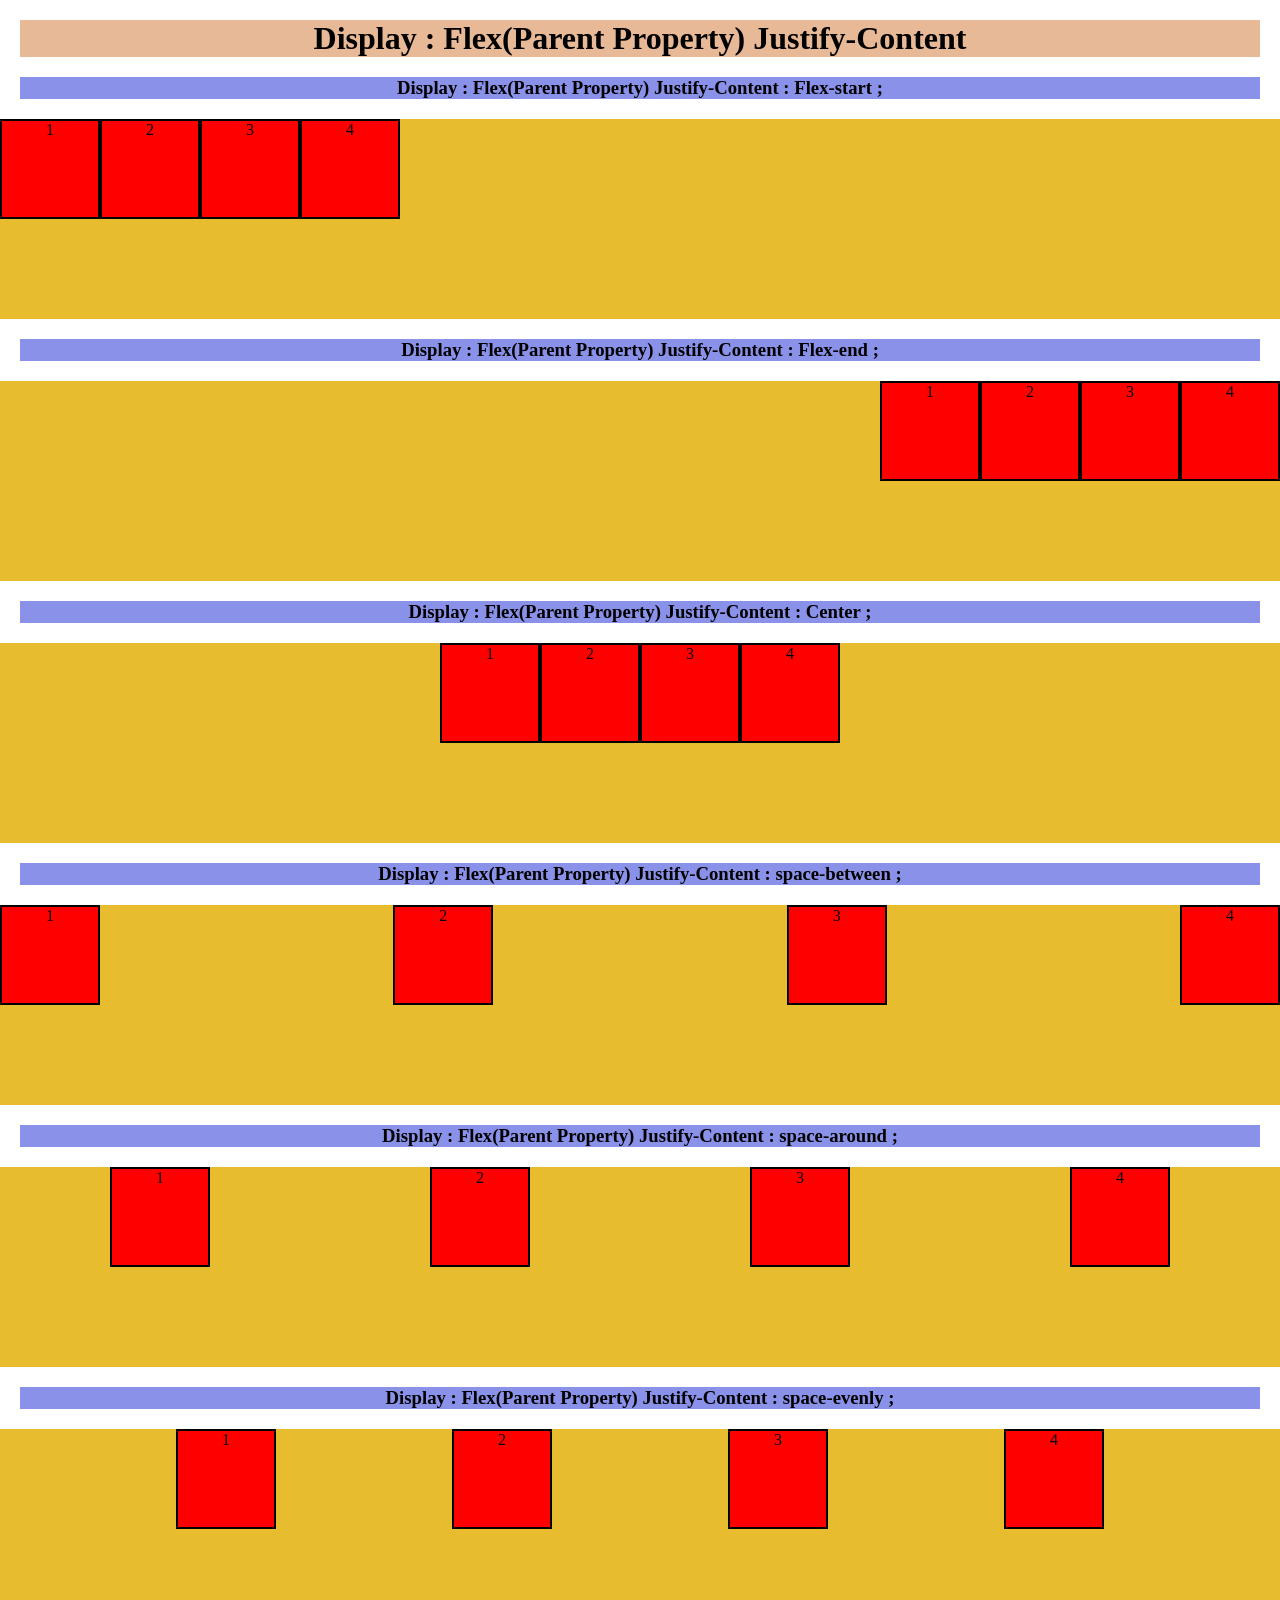
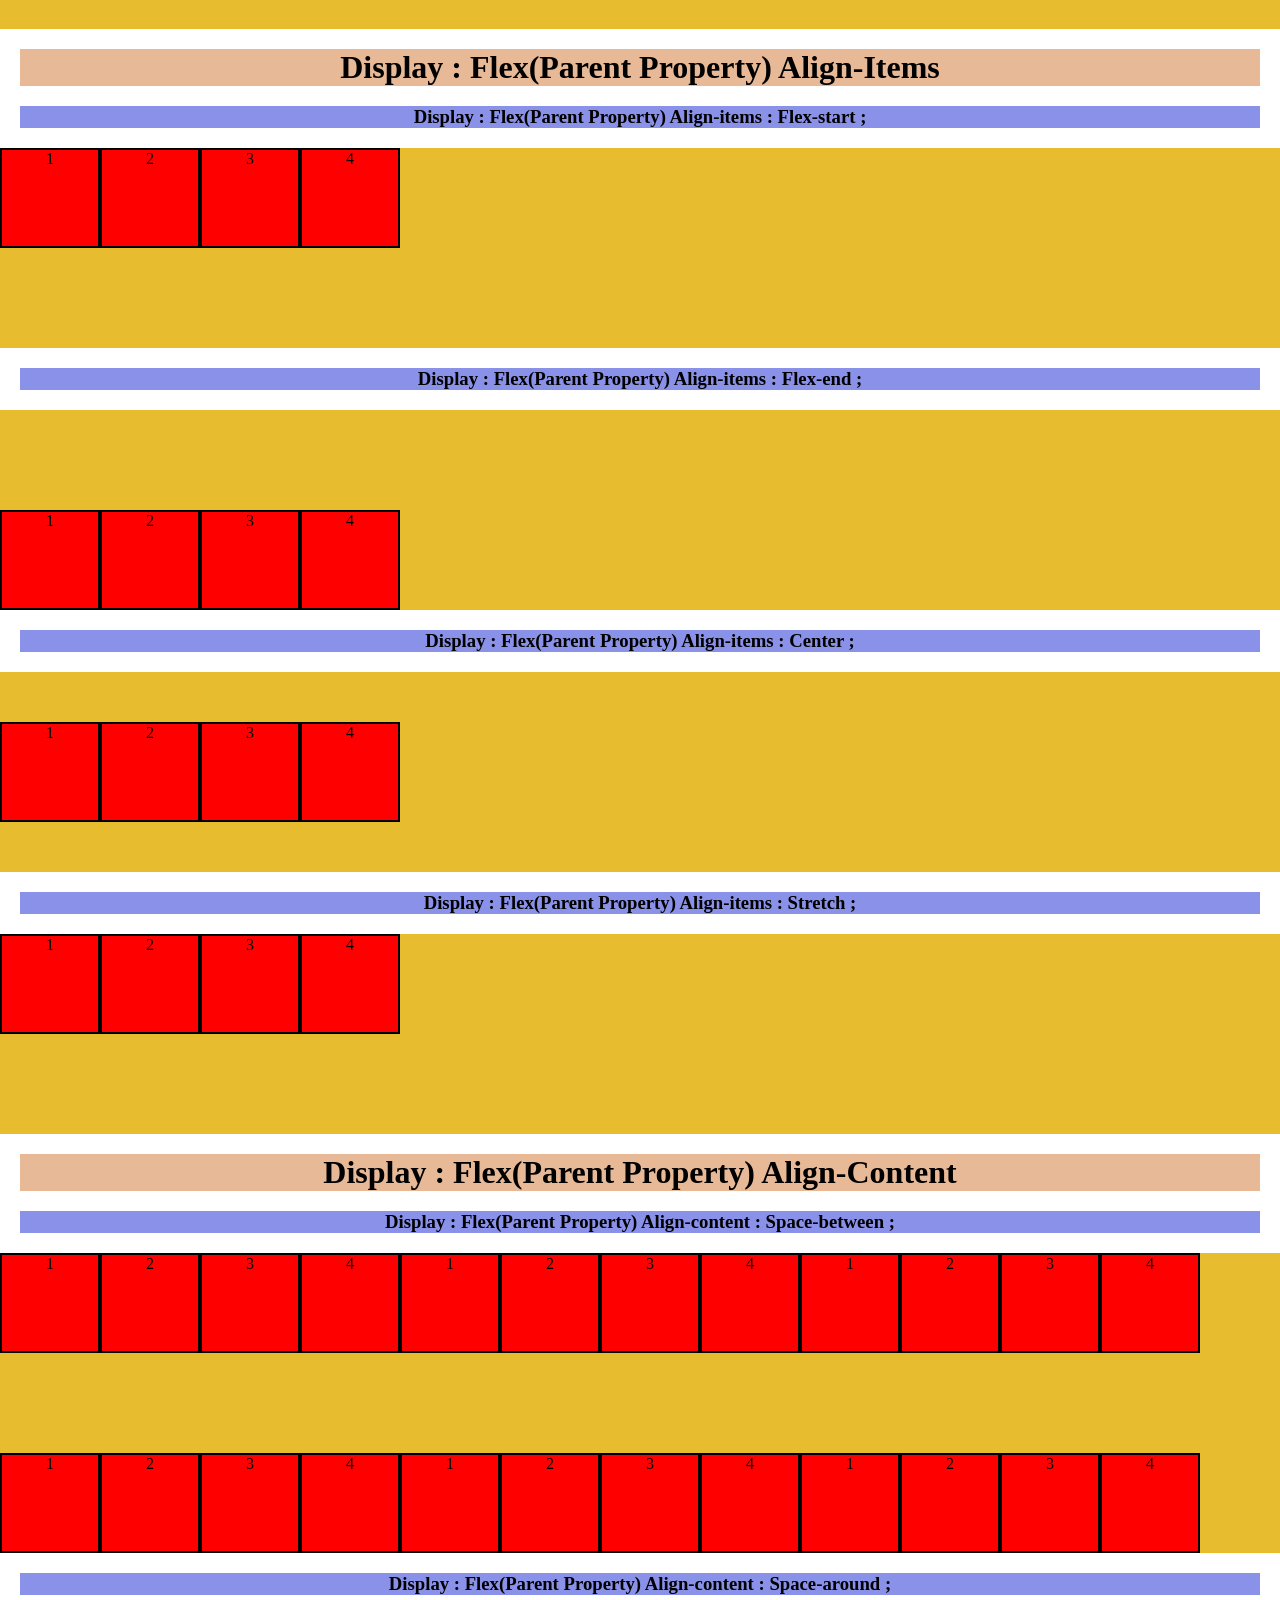
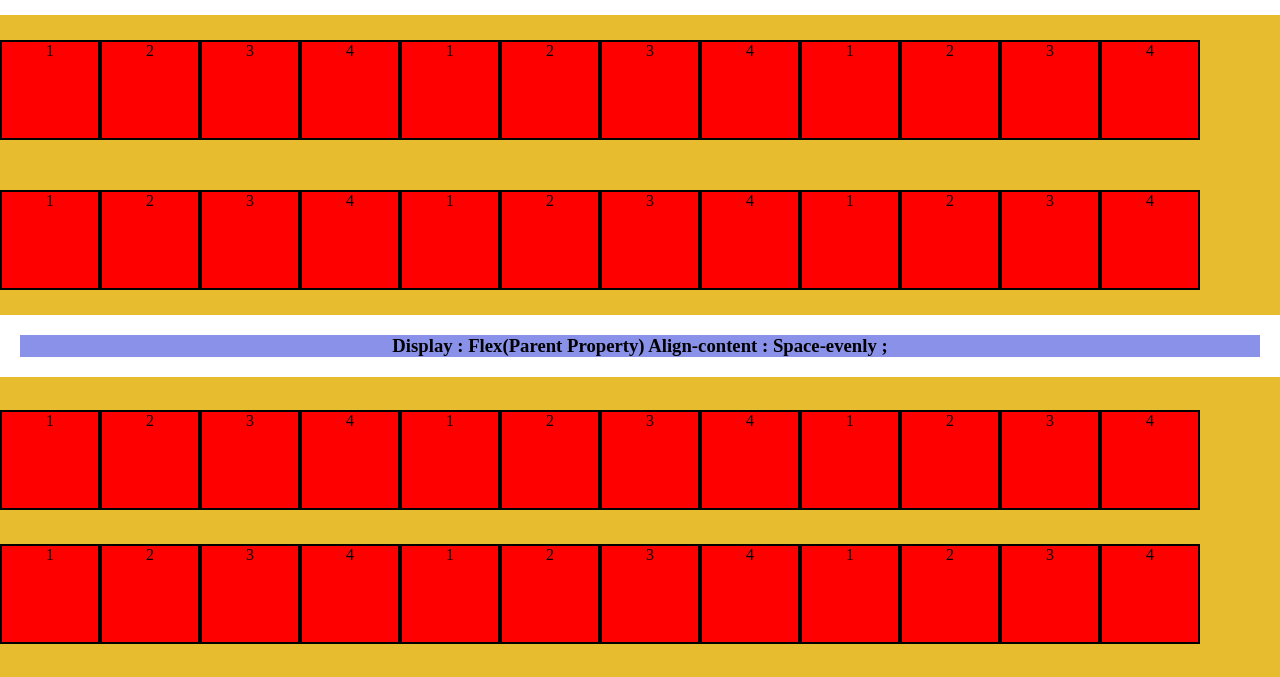
<file: CSS Lectures/CSS-Lab-works/Lab-work-12.2/index.html>
<!DOCTYPE html>
<html lang="en-us">

<head>
    <meta charset="UTF-8">
    <meta name="viewport" content="width=device-width, initial-scale=1.0">
    <title>Flex-Properties</title>
    <link rel="stylesheet" href="style.css">
</head>

<body>

    <div>
        <h1>Display : Flex(Parent Property) Justify-Content</h1>
    </div>

    <div>
        <h3>Display : Flex(Parent Property) Justify-Content : Flex-start ;</h3>
    </div>

    <div class="container1">
        <div class="item1">1</div>
        <div class="item2">2</div>
        <div class="item3">3</div>
        <div class="item4">4</div>
    </div>

    <div>
        <h3>Display : Flex(Parent Property) Justify-Content : Flex-end ;</h3>
    </div>

    <div class="container2">
        <div class="item1">1</div>
        <div class="item2">2</div>
        <div class="item3">3</div>
        <div class="item4">4</div>
    </div>

    <div>
        <h3>Display : Flex(Parent Property) Justify-Content : Center ;</h3>
    </div>

    <div class="container3">
        <div class="item1">1</div>
        <div class="item2">2</div>
        <div class="item3">3</div>
        <div class="item4">4</div>
    </div>

    <div>
        <h3>Display : Flex(Parent Property) Justify-Content : space-between ;</h3>
    </div>

    <div class="container4">
        <div class="item1">1</div>
        <div class="item2">2</div>
        <div class="item3">3</div>
        <div class="item4">4</div>
    </div>

    <div>
        <h3>Display : Flex(Parent Property) Justify-Content : space-around ;</h3>
    </div>

    <div class="container5">
        <div class="item1">1</div>
        <div class="item2">2</div>
        <div class="item3">3</div>
        <div class="item4">4</div>
    </div>

    <div>
        <h3>Display : Flex(Parent Property) Justify-Content : space-evenly ;</h3>
    </div>

    <div class="container6">
        <div class="item1">1</div>
        <div class="item2">2</div>
        <div class="item3">3</div>
        <div class="item4">4</div>
    </div>

    <div>
        <h1>Display : Flex(Parent Property) Align-Items</h1>
    </div>

    <div>
        <h3>Display : Flex(Parent Property) Align-items : Flex-start ;</h3>
    </div>

    <div class="container7">
        <div class="item1">1</div>
        <div class="item2">2</div>
        <div class="item3">3</div>
        <div class="item4">4</div>
    </div>

    <div>
        <h3>Display : Flex(Parent Property) Align-items : Flex-end ;</h3>
    </div>

    <div class="container8">
        <div class="item1">1</div>
        <div class="item2">2</div>
        <div class="item3">3</div>
        <div class="item4">4</div>
    </div>

    <div>
        <h3>Display : Flex(Parent Property) Align-items : Center ;</h3>
    </div>

    <div class="container9">
        <div class="item1">1</div>
        <div class="item2">2</div>
        <div class="item3">3</div>
        <div class="item4">4</div>
    </div>

    <div>
        <h3>Display : Flex(Parent Property) Align-items : Stretch ;</h3>
    </div>

    <div class="container10">
        <div class="item1">1</div>
        <div class="item2">2</div>
        <div class="item3">3</div>
        <div class="item4">4</div>
    </div>

    <div>
        <h1>Display : Flex(Parent Property) Align-Content</h1>
    </div>

    <div>
        <h3>Display : Flex(Parent Property) Align-content : Space-between ;</h3>
    </div>

    <div class="container11">
        <div class="item1">1</div>
        <div class="item2">2</div>
        <div class="item3">3</div>
        <div class="item4">4</div>
        <div class="item1">1</div>
        <div class="item2">2</div>
        <div class="item3">3</div>
        <div class="item4">4</div>
        <div class="item1">1</div>
        <div class="item2">2</div>
        <div class="item3">3</div>
        <div class="item4">4</div>
        <div class="item1">1</div>
        <div class="item2">2</div>
        <div class="item3">3</div>
        <div class="item4">4</div>
        <div class="item1">1</div>
        <div class="item2">2</div>
        <div class="item3">3</div>
        <div class="item4">4</div>
        <div class="item1">1</div>
        <div class="item2">2</div>
        <div class="item3">3</div>
        <div class="item4">4</div>
    </div>

    <div>
        <h3>Display : Flex(Parent Property) Align-content : Space-around ;</h3>
    </div>

    <div class="container12">
        <div class="item1">1</div>
        <div class="item2">2</div>
        <div class="item3">3</div>
        <div class="item4">4</div>
        <div class="item1">1</div>
        <div class="item2">2</div>
        <div class="item3">3</div>
        <div class="item4">4</div>
        <div class="item1">1</div>
        <div class="item2">2</div>
        <div class="item3">3</div>
        <div class="item4">4</div>
        <div class="item1">1</div>
        <div class="item2">2</div>
        <div class="item3">3</div>
        <div class="item4">4</div>
        <div class="item1">1</div>
        <div class="item2">2</div>
        <div class="item3">3</div>
        <div class="item4">4</div>
        <div class="item1">1</div>
        <div class="item2">2</div>
        <div class="item3">3</div>
        <div class="item4">4</div>
    </div>

    <div>
        <h3>Display : Flex(Parent Property) Align-content : Space-evenly ;</h3>
    </div>

    <div class="container13">
        <div class="item1">1</div>
        <div class="item2">2</div>
        <div class="item3">3</div>
        <div class="item4">4</div>
        <div class="item1">1</div>
        <div class="item2">2</div>
        <div class="item3">3</div>
        <div class="item4">4</div>
        <div class="item1">1</div>
        <div class="item2">2</div>
        <div class="item3">3</div>
        <div class="item4">4</div>
        <div class="item1">1</div>
        <div class="item2">2</div>
        <div class="item3">3</div>
        <div class="item4">4</div>
        <div class="item1">1</div>
        <div class="item2">2</div>
        <div class="item3">3</div>
        <div class="item4">4</div>
        <div class="item1">1</div>
        <div class="item2">2</div>
        <div class="item3">3</div>
        <div class="item4">4</div>
    </div>

</body>

</html>
</file>
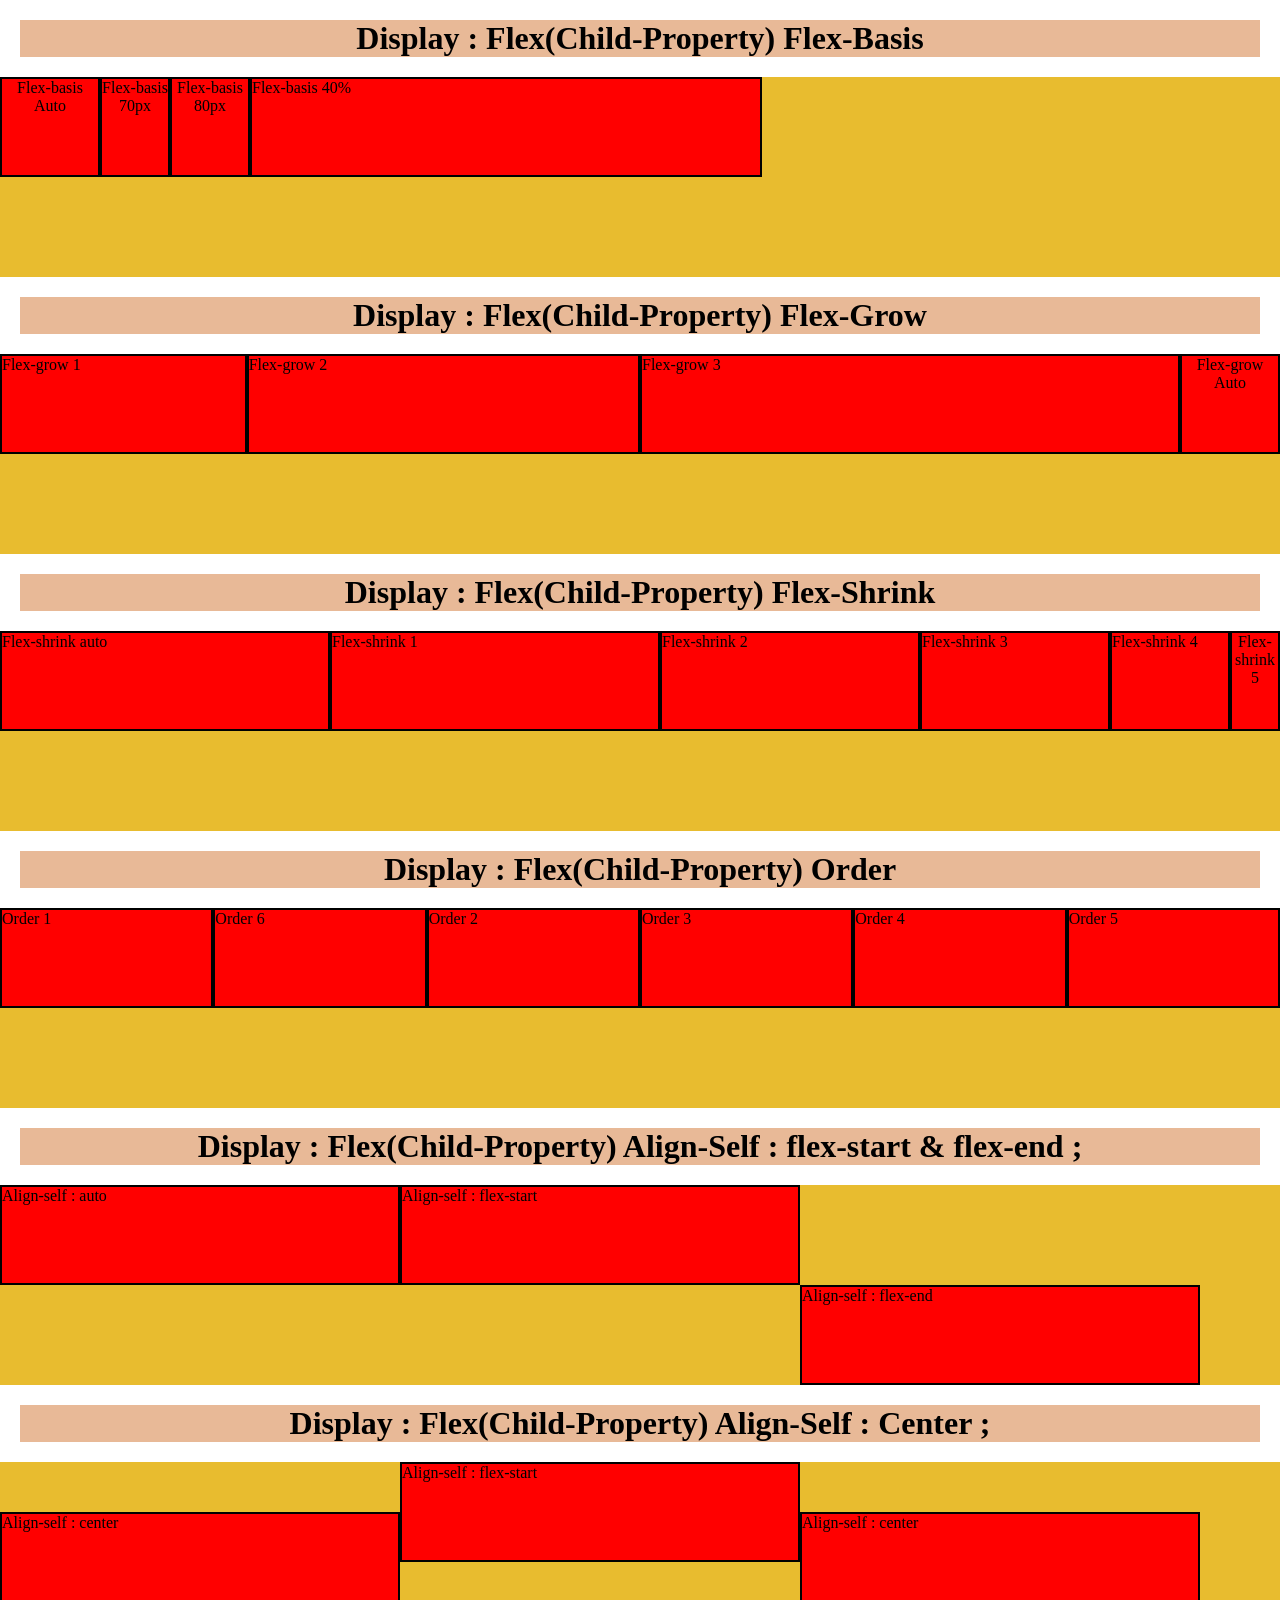
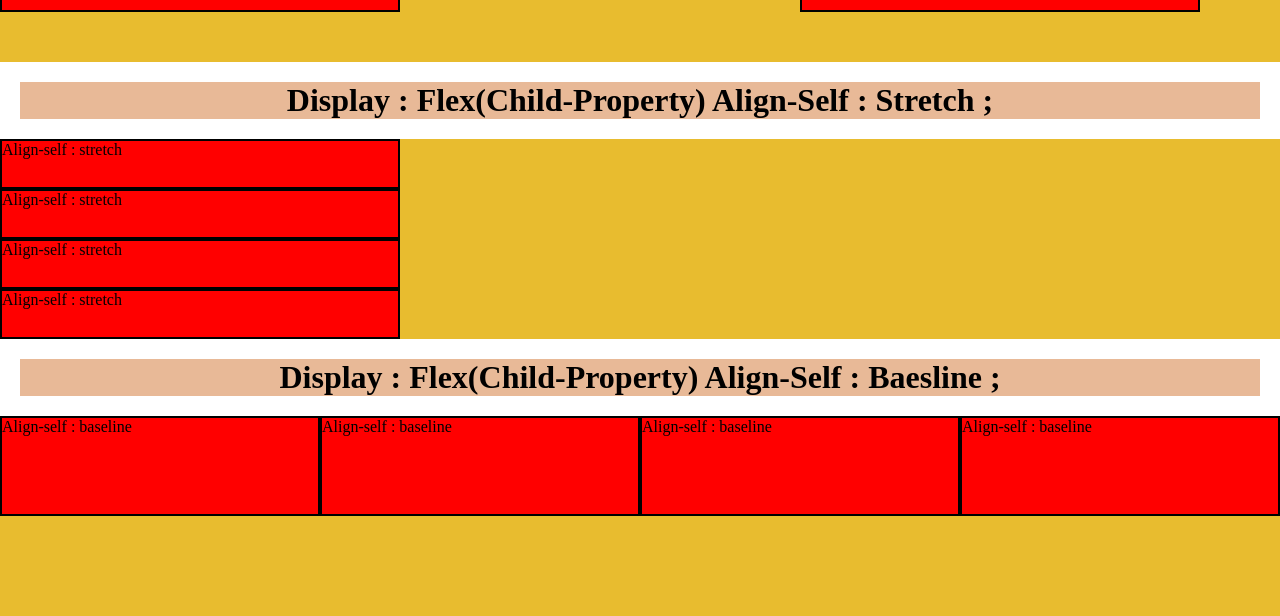
<file: CSS Lectures/CSS-Lab-works/Lab-work-12.3/index.html>
<!DOCTYPE html>
<html lang="en">

<head>
    <meta charset="UTF-8">
    <meta name="viewport" content="width=device-width, initial-scale=1.0">
    <title>Flex Container</title>
    <link rel="stylesheet" href="style.css">
</head>

<body>

    <div>
        <h1>Display : Flex(Child-Property) Flex-Basis</h1>
    </div>

    <div class="container1">
        <div class="item1">Flex-basis Auto</div>
        <div class="item2">Flex-basis 70px</div>
        <div class="item3">Flex-basis 80px</div>
        <div class="item4">Flex-basis 40%</div>
    </div>

    <div>
        <h1>Display : Flex(Child-Property) Flex-Grow</h1>
    </div>

    <div class="container2">
        <div class="item5">Flex-grow 1</div>
        <div class="item6">Flex-grow 2</div>
        <div class="item7">Flex-grow 3</div>
        <div class="item8">Flex-grow Auto</div>
    </div>

    <div>
        <h1>Display : Flex(Child-Property) Flex-Shrink</h1>
    </div>

    <div class="container3">
        <div class="item9">Flex-shrink auto</div>
        <div class="item10">Flex-shrink 1</div>
        <div class="item11">Flex-shrink 2</div>
        <div class="item12">Flex-shrink 3</div>
        <div class="item13">Flex-shrink 4</div>
        <div class="item14">Flex-shrink 5</div>
    </div>

    <div>
        <h1>Display : Flex(Child-Property) Order</h1>
    </div>

    <div class="container4">
        <div class="item15">Order 1</div>
        <div class="item16">Order 2</div>
        <div class="item17">Order 3</div>
        <div class="item18">Order 4</div>
        <div class="item19">Order 5</div>
        <div class="item20">Order 6</div>
    </div>

    <div>
        <h1>Display : Flex(Child-Property) Align-Self : flex-start & flex-end ;</h1>
    </div>

    <div class="container5">
        <div class="No1">Align-self : auto</div>
        <div class="No2">Align-self : flex-start</div>
        <div class="No3">Align-self : flex-end</div>
    </div>

    <div>
        <h1>Display : Flex(Child-Property) Align-Self : Center ;</h1>
    </div>

    <div class="container6">
        <div class="No4">Align-self : center</div>
        <div class="No2">Align-self : flex-start</div>
        <div class="No4">Align-self : center</div>
    </div>

    <div>
        <h1>Display : Flex(Child-Property) Align-Self : Stretch ;</h1>
    </div>

    <div class="container7">
        <div class="No5">Align-self : stretch</div>
        <div class="No5">Align-self : stretch</div>
        <div class="No5">Align-self : stretch</div>
        <div class="No5">Align-self : stretch</div>
    </div>

    <div>
        <h1>Display : Flex(Child-Property) Align-Self : Baesline ;</h1>
    </div>

    <div class="container8">
        <div class="No6">Align-self : baseline</div>
        <div class="No6">Align-self : baseline</div>
        <div class="No6">Align-self : baseline</div>
        <div class="No6">Align-self : baseline</div>
    </div>

</body>

</html>
</file>
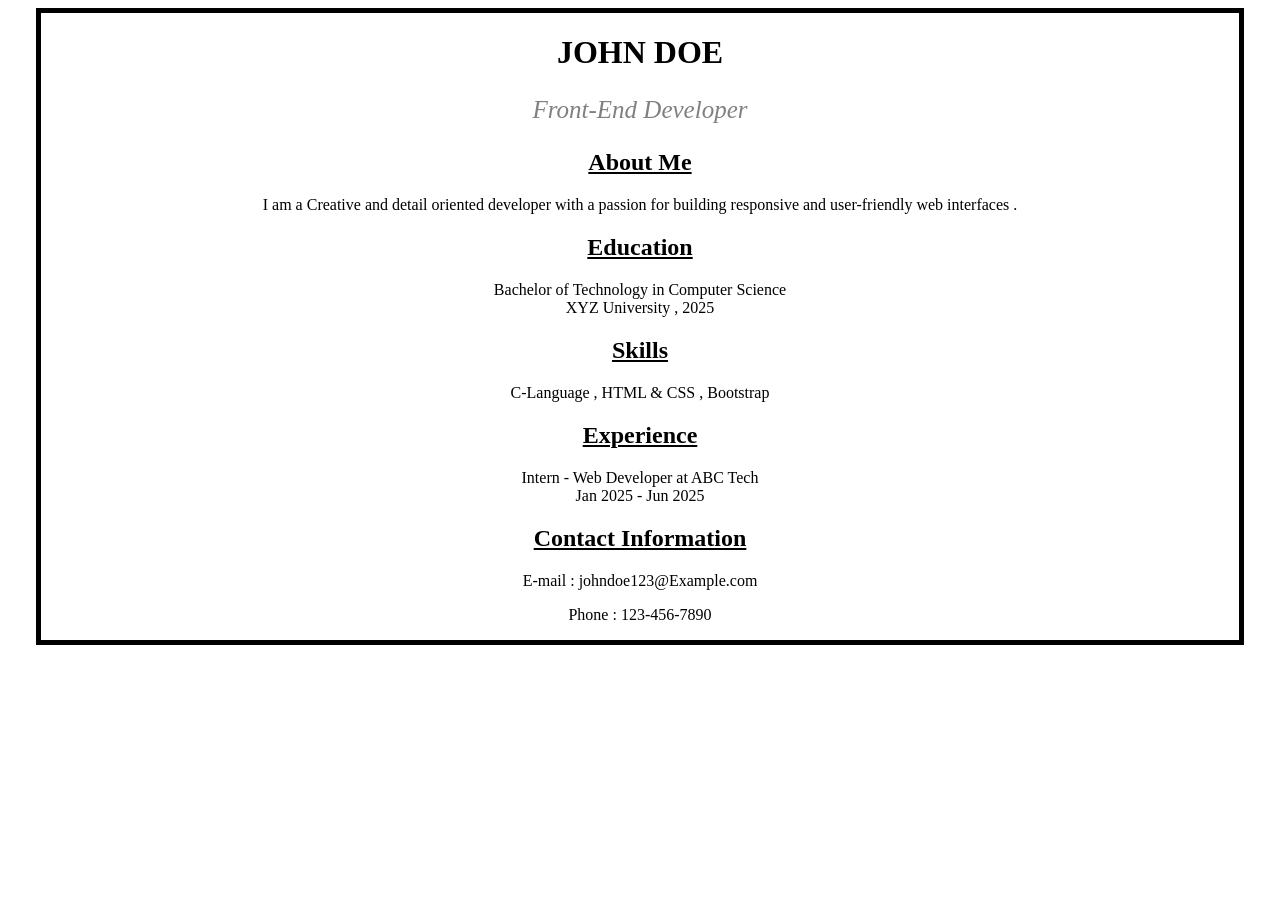
<file: CSS Lectures/CSS-Lab-works/Lab-work-8.1/index.html>
<!DOCTYPE html>
<html lang="EN-US">
<head>
  <meta charset="utf-8">
  <title>Basic Resume</title>
  <link rel="stylesheet" type="text/css" href="style.css">
</head>
<body>

<div class="container">
	
	 <div>
	 	    <h1>JOHN DOE</h1>
	 </div>

	 <div class="p">
	 	   <p><em>Front-End Developer</em></p>
	 </div>
   
   <div>
   		<h2><ins>About Me<ins></h2>
	 		<p>I am a Creative and detail oriented developer with a passion for building responsive and user-friendly web interfaces .</p>
   </div>

   <div>
   		<h2><ins>Education<ins></h2>
	 		<p>Bachelor of Technology in Computer Science <br> XYZ University , 2025</p>
   </div>

   <div>
   		<h2><ins>Skills<ins></h2>
	 		<p>C-Language , HTML & CSS , Bootstrap</p>
   </div>

   <div>
   		<h2><ins>Experience<ins></h2>
	 		<p>Intern - Web Developer at ABC Tech <br> Jan 2025 - Jun 2025</p>
   </div>

   <div>
   		<h2><ins>Contact Information<ins></h2>
	 		<p>E-mail : johndoe123@Example.com</p>
	 		<p>Phone : 123-456-7890</p>
   </div>

</div>

</body>
</html>
</file>
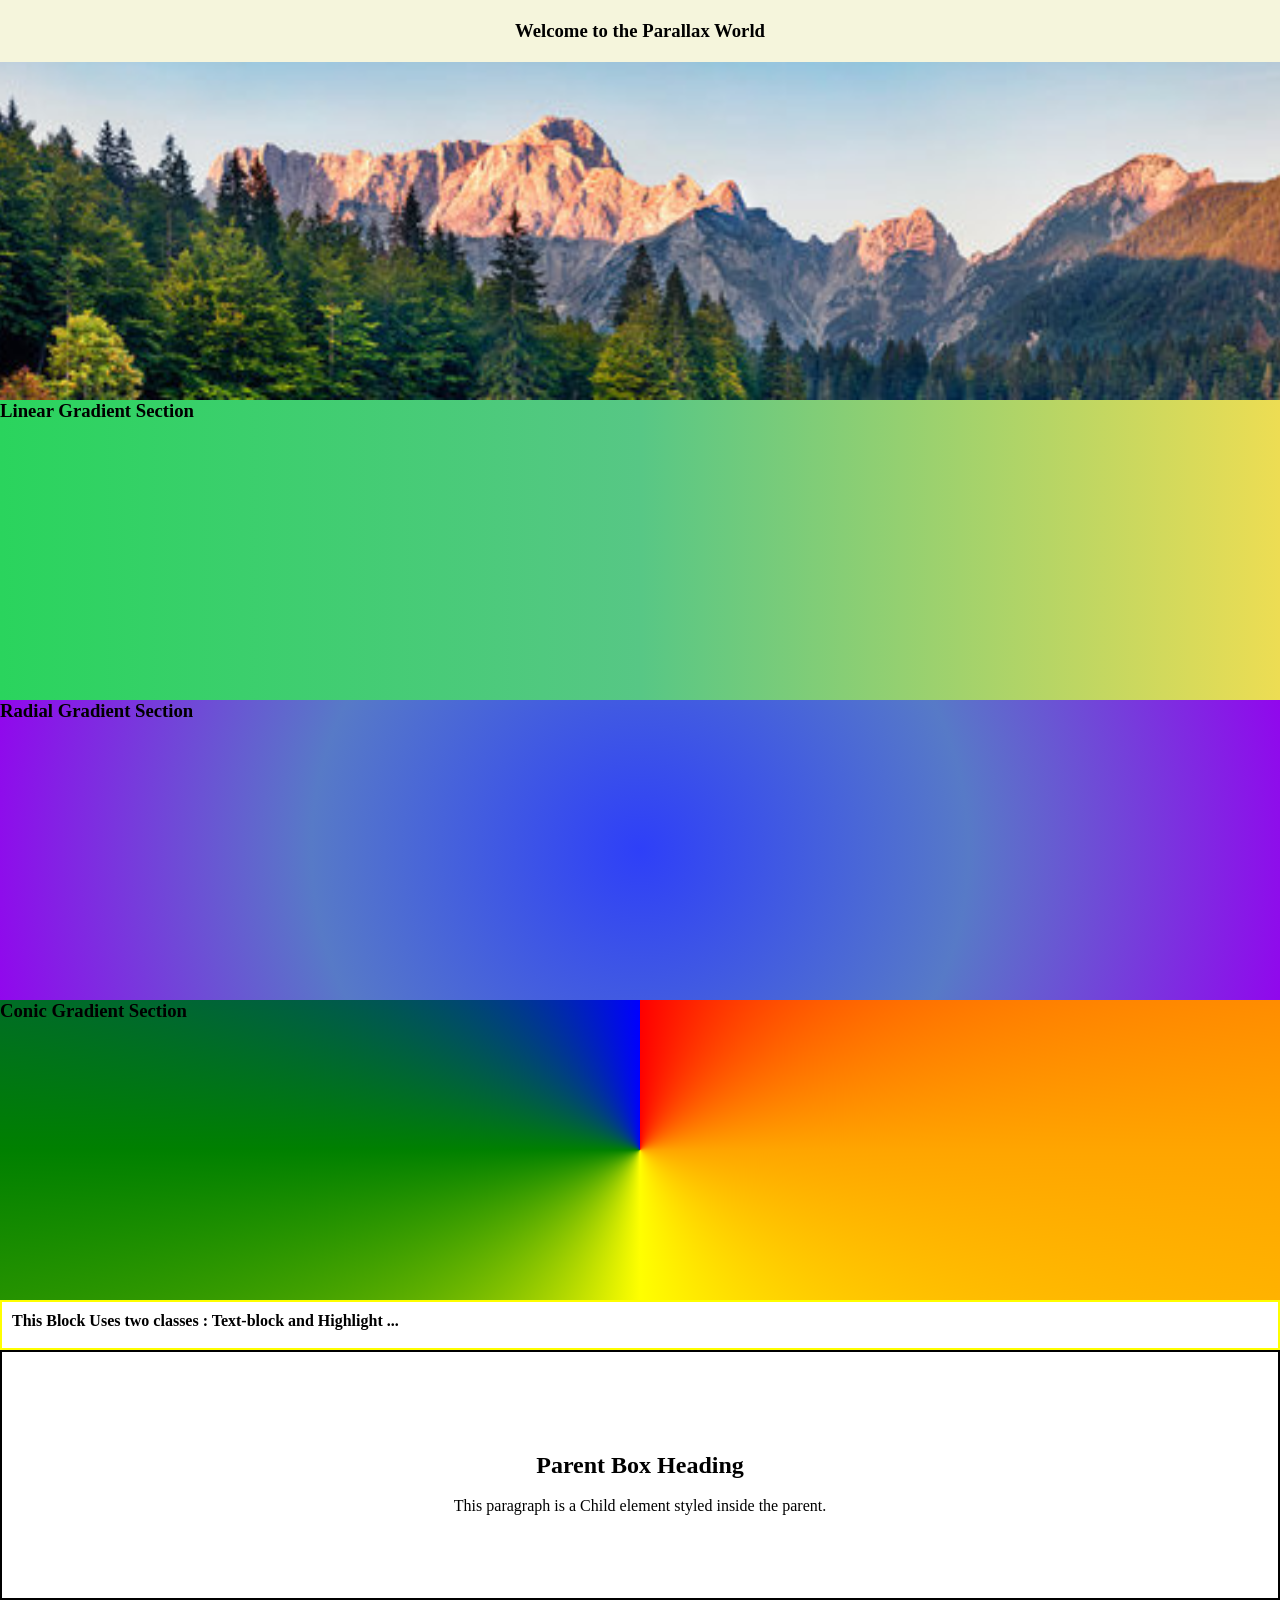
<file: CSS Lectures/CSS-Lab-works/Lab-work-9.1/index.html>
<!DOCTYPE html>
<html>

<head>
	<meta charset="utf-8">
	<meta name="viewport" content="width=device-width, initial-scale=1">

	<title>Parallax World</title>

	<link href="./asset/css/style.css" rel="stylesheet">
</head>

<body>
	<div class="parallax-img">
		<div class="content">
			<h3>Welcome to the Parallax World</h3>
		</div>
	</div>
	<div class="parallax1">
		<h3>Linear Gradient Section</h3>
	</div>
	<div class="parallax2">
		<h3>Radial Gradient Section</h3>
	</div>
	<div class="parallax3">
		<h3>Conic Gradient Section</h3>
	</div>
	<div class="parallax4">
		<p><b> This Block Uses two classes : Text-block and Highlight ... </b></p>
	</div>
	<div class="parallax5">
		<h2>Parent Box Heading</h2> <br>
		<p>This paragraph is a Child element styled inside the parent.</p>
	</div>

</body>

</html>
</file>
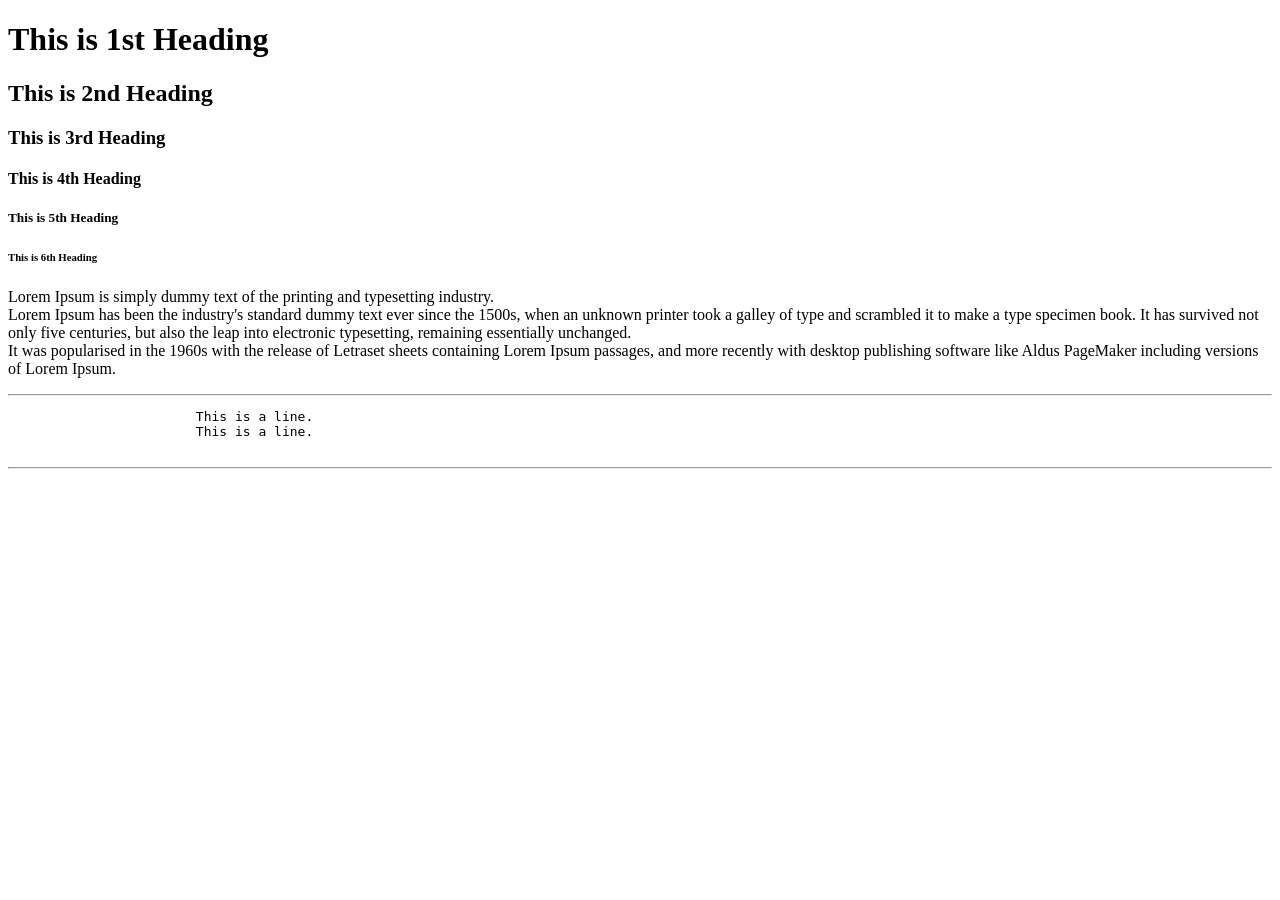
<file: HTML Lectures/Day-1/demo.html>
<!DOCTYPE html>
<html lang="EN-US">
<head>
 <meta charset="utf-8">
      <title>Hello World</title>
</head>

<body>
         <!-- Heading Tag --!> 
      <h1>This is 1st Heading</h1>
	  <h2>This is 2nd Heading</h2>
	  <h3>This is 3rd Heading</h3>
	  <h4>This is 4th Heading</h4>
	  <h5>This is 5th Heading</h5>
	  <h6>This is 6th Heading</h6>
	  
	  <!-- Paragraph & Break & Horizontal rule Tag--!>
	  <p>Lorem Ipsum is simply dummy text of the printing and typesetting industry. <br> Lorem Ipsum has been the industry's standard dummy text ever since the 1500s, when an unknown printer took a galley of type and scrambled it to make a type specimen book. It has survived not only five centuries, but also the leap into electronic typesetting, remaining essentially unchanged. <br> It was popularised in the 1960s with the release of Letraset sheets containing Lorem Ipsum passages, and more recently with desktop publishing software like Aldus PageMaker including versions of Lorem Ipsum.</p>
	  
	  <hr>
	    <!-- pre Tag --!> 
	  <pre>
			This is a line.
			This is a line.
	  </pre>
	  <hr>
	  
</body>
</html>
</file>
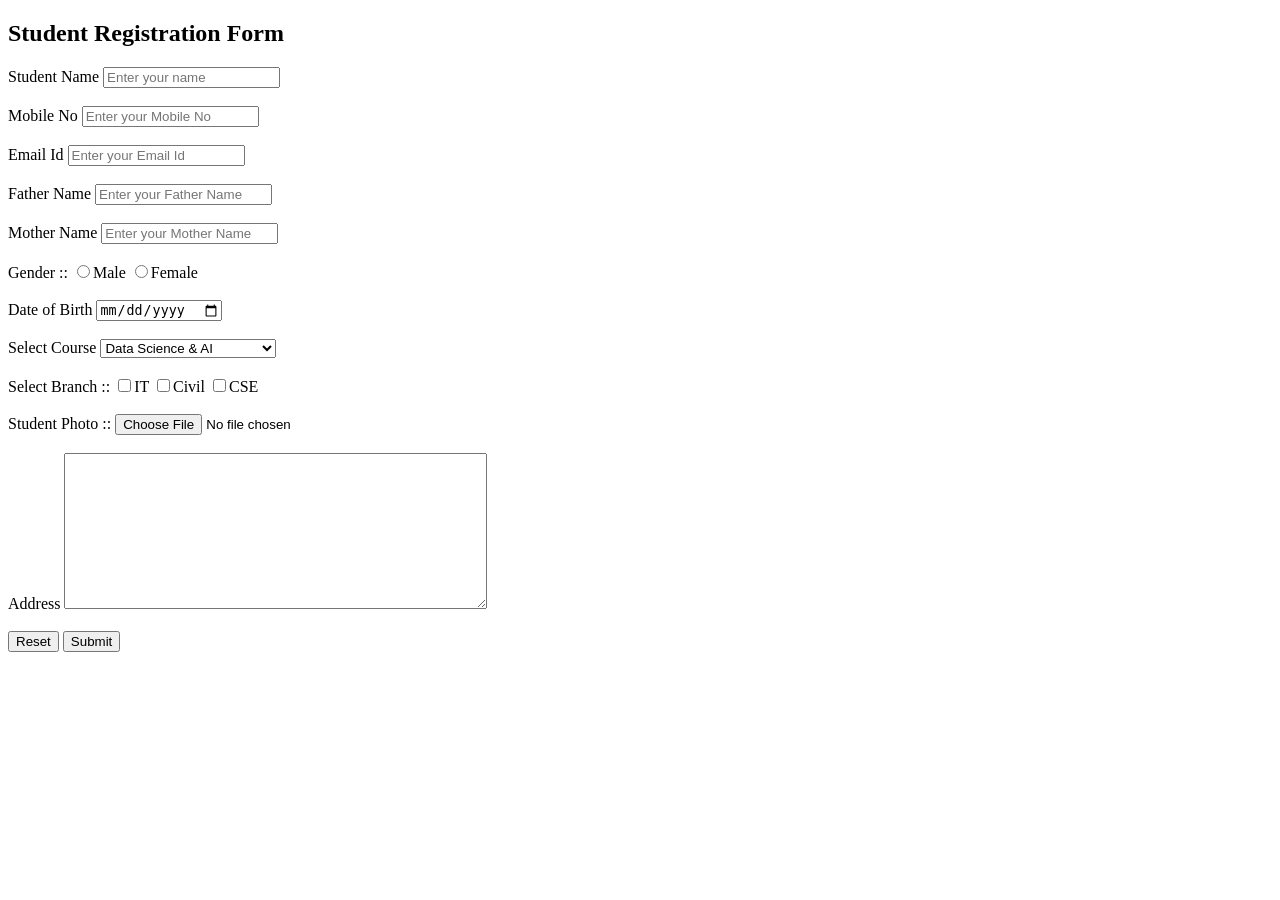
<file: HTML Lectures/Day-4/Regist-form.html>
<!DOCTYPE html>
<html lang="EN-US">
<head>
  <meta charset="utf-8">
     <title>Register Form</title>
</head>
<body>

<form>

<h2>Student Registration Form</h2>

<label>Student Name</label>
<input type="text" placeholder="Enter your name"/>

<br><br>

<label>Mobile No</label>
<input type="number" placeholder="Enter your Mobile No" required=""/>

<br><br>

<label>Email Id</label>
<input type="Email" placeholder="Enter your Email Id" required=""/>

<br><br>

<label>Father Name</label>
<input type="text" placeholder="Enter your Father Name"/>

<br><br>

<label>Mother Name</label>
<input type="text" placeholder="Enter your Mother Name"/>

<br><br>

<label>Gender ::  </label>
<input type="radio" name="Gender"/>Male
<input type="radio" name="Gender"/>Female

<br><br>

<label>Date of Birth</label>
<input type="Date" required=""/>

<br><br>

<label>Select Course</label>
<select>
     <option>Full Stack Development</option>
	 <option selected="">Data Science & AI</option>
	 <option>Graphic & UI-UX Design</option>
	 <option>Animation & Video Editing</option>
</select>

<br><br>

<label>Select Branch :: </label>
<input type="checkbox"/>IT
<input type="checkbox"/>Civil
<input type="checkbox"/>CSE

<br><br>

<label>Student Photo :: </label>
<input type="file"/>

<br><br>

<label>Address</label>
<textarea rows="10" cols="50"></textarea>

<br><br>

<input type="reset"/>
<input type="submit"/>

</form>

</body>
</html>
</file>
<file: CSS-Practice-Concepts/Animation/assets/Css/style.css>
* {
    margin: 0;
    padding: 0;
    box-sizing: border-box;
}

.container {
    width: 100%;
    height: 100vh;
    display: flex;
    justify-content: center;
    align-items: center;
    background: #ebe5e5;
    position: absolute;
}

.mountain {
    width: 1200px;
    height: auto;
    background: skyblue;
    padding-top: 100px;
    position: relative;
}

.cloud1 {
    width: 200px;
    height: 100px;
    top: 50px;
    left: 900px;
    position: absolute;
}

div>.cloud1 {
    animation-name: moveCloud;
    animation-duration: 5s;
    animation-direction: alternate-reverse;
    animation-fill-mode: forwards;
    animation-iteration-count: infinite;
}

@keyframes moveCloud {
    0% {
        left: 350px;
        transform: translateX(200px);
    }

    100% {
        right: 200px;
        transform: scaleX(100px);
    }
}

.sun {
    width: 100px;
    height: 100px;
    position: absolute;
    top: 50px;
    left: 900px;
}

div>.sun {
    animation-name: moveSun;
    animation-duration: 10s;
    animation-direction: alternate-reverse;
    animation-fill-mode: forwards;
    animation-iteration-count: infinite;
}

@keyframes moveSun {
    0% {
        bottom: 50px;
        transform: translateY(300px);
    }

    100% {
        top: 50px;
    }
}
</file>
<file: CSS-Practice-Concepts/objfit-overlay-float property/assets/CSS/style.css>
* {
    margin: 0;
    padding: 0;
    box-sizing: border-box;
}

body {
    font-family: Arial, sans-serif;
    background-color: #c1f2a8;
    color: #333;
}

.obj1 {
    width: 500px;
    height: 500px;
    object-fit: cover;
    background-color: #ff6347;
    margin: 20px auto;
    border-radius: 10px;
    animation: move 2s infinite alternate;
}

.obj2 {
    width: 500px;
    height: 500px;
    object-fit: contain;
    background-color: #ff6347;
    margin: 20px auto;
    border-radius: 10px;
    animation: move 2s infinite alternate;
}

.obj3 {
    width: 500px;
    height: 500px;
    object-fit: fill;
    background-color: #ff6347;
    margin: 20px auto;
    border-radius: 10px;
    animation: move 2s infinite alternate;
}

@keyframes move {
    0% {
        transform: translateX(100px);
    }

    50% {
        transform: translateX(150px);
    }

    100% {
        transform: translateX(200px);
    }
}

.float1 {
    float: left;
    width: 300px;
    height: 300px;
    object-fit: cover;
    background-color: #ff6347;
    margin: 20px;
    border-radius: 10px;
    clear: both;
}

.float2 {
    float: right;
    width: 300px;
    height: 300px;
    object-fit: cover;
    background-color: #ff6347;
    margin: 20px;
    border-radius: 10px;
    clear: right;
}

.image-container {
    position: relative;
    width: 50%;
}

.image-container img {
    width: 100%;
    height: auto;
}

.overlay {
    position: absolute;
    top: 0;
    bottom: 0;
    left: 0;
    right: 0;
    height: 100%;
    width: 100%;
    opacity: 0.1;
    transition: .10s ease;
    background-color: rgba(0, 0, 0, 0.5);
}

.image-container:hover .overlay {
    opacity: 5;
}

.text {
    color: white;
    position: absolute;
    top: 50%;
    left: 50%;
    transform: translate(-50%, -50%);
    text-align: center;
}
</file>
<file: CSS-Practice-Concepts/Responsive Grid-layout/Css/style.css>
* {
    margin: 0;
    padding: 0;
    box-sizing: border-box;
}

body {
    font-family: 'Times New Roman', Times, serif;
    background-color: #9898f5;
}

h1 {
    text-align: center;
    margin-block: 20px;
    color: #e90404;
}

.grid-container {
    display: grid;
    grid-template-columns: repeat(1, 1fr);
    gap: 20px;
}

.grid-item {
    background-color: #f15f5f;
    border-radius: 10px;
    box-shadow: 0 0 10px rgba(0, 0, 0, 0.1);
    display: flex;
    padding: 20px;
}
</file>
<file: CSS-Practice-Concepts/Responsive Grid-layout/Css/Query.css>
@media (min-width:576px) {
    .grid-container {
        display: grid;
        grid-template-columns: repeat(2, 1fr);
        gap: 20px;
    }
}

@media (min-width:768px) {
    .grid-container {
        display: grid;
        grid-template-columns: repeat(3, 1fr);
        gap: 20px;
    }
}

@media (min-width:992px) {
    .grid-container {
        display: grid;
        grid-template-columns: repeat(4, 1fr);
        gap: 20px;
    }
}

@media (min-width:1200px) {
    .grid-container {
        display: grid;
        grid-template-columns: repeat(5, 1fr);
        gap: 20px;
    }
}

@media (min-width:1400px) {
    .grid-container {
        display: grid;
        grid-template-columns: repeat(6, 1fr);
        gap: 20px;
    }
}
</file>
<file: CSS Lectures/CSS-Lab-works/Lab-work-12.1/style.css>
* {
    margin: 0;
    padding: 0;
    box-sizing: border-box;
}

h2 {
    text-align: center;
    margin: 20px 0;
    background-color: rgb(161, 149, 242);
}

h1 {
    text-align: center;
    margin: 20px 0;
    background-color: rgb(129, 111, 251);
}

.container1 {
    width: 100%;
    height: 200px;
    display: flex;
    background: #27b8f2;
    text-align: center;
}

.item1 {
    width: 100px;
    height: 100px;
    background: #e87000;
    border: 2px solid #010000;
}

.item2 {
    width: 100px;
    height: 100px;
    background: #e87000;
    border: 2px solid #010000;
}

.item3 {
    width: 100px;
    height: 100px;
    background: #e87000;
    border: 2px solid #010000;
}

.item4 {
    width: 100px;
    height: 100px;
    background: #e87000;
    border: 2px solid #010000;
}

.item5 {
    width: 100px;
    height: 100px;
    background: #e87000;
    border: 2px solid #010000;
}

.item6 {
    width: 100px;
    height: 100px;
    background: #e87000;
    border: 2px solid #010000;
}

.item7 {
    width: 100px;
    height: 100px;
    background: #e87000;
    border: 2px solid #010000;
}

.item8 {
    width: 100px;
    height: 100px;
    background: #e87000;
    border: 2px solid #010000;
}

.item9 {
    width: 100px;
    height: 100px;
    background: #e87000;
    border: 2px solid #010000;
}

.item10 {
    width: 100px;
    height: 100px;
    background: #e87000;
    border: 2px solid #010000;
}

.container2 {
    width: 100%;
    height: 300px;
    display: flex;
    flex-wrap: wrap;
    background: #27b8f2;
    text-align: center;
}

.container3 {
    width: 100%;
    height: 300px;
    display: flex;
    flex-wrap: nowrap;
    background: #27b8f2;
    text-align: center;
}

.container4 {
    width: 100%;
    height: 300px;
    display: flex;
    flex-wrap: wrap-reverse;
    background: #27b8f2;
    text-align: center;
}

.container5 {
    width: 100%;
    height: 300px;
    display: flex;
    flex-direction: row;
    background: #27b8f2;
    text-align: center;
}

.container6 {
    width: 100%;
    height: 300px;
    display: flex;
    flex-direction: row-reverse;
    background: #27b8f2;
    text-align: center;
}

.container7 {
    width: 100%;
    height: 300px;
    display: flex;
    flex-direction: column;
    flex-wrap: wrap;
    background: #27b8f2;
    text-align: center;
}

.container8 {
    width: 100%;
    height: 300px;
    display: flex;
    flex-direction: column-reverse;
    flex-wrap: wrap;
    background: #27b8f2;
    text-align: center;
}

.container9 {
    width: 100%;
    height: 300px;
    display: flex;
    flex-flow: row wrap;
    background: #27b8f2;
    text-align: center;
}

.container10 {
    width: 100%;
    height: 300px;
    display: flex;
    flex-flow: row wrap-reverse;
    background: #27b8f2;
    text-align: center;
}

.container11 {
    width: 100%;
    height: 300px;
    display: flex;
    flex-flow: row nowrap;
    background: #27b8f2;
    text-align: center;
}

.container12 {
    width: 100%;
    height: 300px;
    display: flex;
    flex-flow: column wrap;
    background: #27b8f2;
    text-align: center;
}

.container13 {
    width: 100%;
    height: 300px;
    display: flex;
    flex-flow: column wrap-reverse;
    background: #27b8f2;
    text-align: center;
}

.container14 {
    width: 100%;
    height: 300px;
    display: flex;
    flex-flow: column nowrap;
    background: #27b8f2;
    text-align: center;
}
</file>
<file: CSS Lectures/CSS-Lab-works/Lab-work-12.2/style.css>
* {
    margin: 0;
    padding: 0;
    box-sizing: border-box;
}

h1 {
    text-align: center;
    margin: 20px;
    background-color: rgb(232, 185, 151);
}

h3 {
    text-align: center;
    margin: 20px;
    background-color: rgb(137, 145, 233);
}

.container1 {
    width: 100%;
    height: 200px;
    display: flex;
    justify-content: flex-start;
    background-color: rgb(232, 188, 47);
    text-align: center;
}

.item1 {
    width: 100px;
    height: 100px;
    background-color: rgb(255, 0, 0);
    border: 2px solid black;
}

.item2 {
    width: 100px;
    height: 100px;
    background-color: rgb(255, 0, 0);
    border: 2px solid black;
}

.item3 {
    width: 100px;
    height: 100px;
    background-color: rgb(255, 0, 0);
    border: 2px solid black;
}

.item4 {
    width: 100px;
    height: 100px;
    background-color: rgb(255, 0, 0);
    border: 2px solid black;
}

.container2 {
    width: 100%;
    height: 200px;
    display: flex;
    justify-content: flex-end;
    background-color: rgb(232, 188, 47);
    text-align: center;
}

.container3 {
    width: 100%;
    height: 200px;
    display: flex;
    justify-content: center;
    background-color: rgb(232, 188, 47);
    text-align: center;
}

.container4 {
    width: 100%;
    height: 200px;
    display: flex;
    justify-content: space-between;
    background-color: rgb(232, 188, 47);
    text-align: center;
}

.container5 {
    width: 100%;
    height: 200px;
    display: flex;
    justify-content: space-around;
    background-color: rgb(232, 188, 47);
    text-align: center;
}

.container6 {
    width: 100%;
    height: 200px;
    display: flex;
    justify-content: space-evenly;
    background-color: rgb(232, 188, 47);
    text-align: center;
}

.container7 {
    width: 100%;
    height: 200px;
    display: flex;
    align-items: flex-start;
    background-color: rgb(232, 188, 47);
    text-align: center;
}

.container8 {
    width: 100%;
    height: 200px;
    display: flex;
    align-items: flex-end;
    background-color: rgb(232, 188, 47);
    text-align: center;
}

.container9 {
    width: 100%;
    height: 200px;
    display: flex;
    align-items: center;
    background-color: rgb(232, 188, 47);
    text-align: center;
}

.container10 {
    width: 100%;
    height: 200px;
    display: flex;
    align-items: stretch;
    background-color: rgb(232, 188, 47);
    text-align: center;
}

.container11 {
    width: 100%;
    height: 300px;
    display: flex;
    align-content: space-between;
    background-color: rgb(232, 188, 47);
    text-align: center;
    flex-wrap: wrap;
    flex-basis: 100px;
}

.container12 {
    width: 100%;
    height: 300px;
    display: flex;
    align-content: space-around;
    background-color: rgb(232, 188, 47);
    text-align: center;
    flex-wrap: wrap;
    flex-basis: 100px;
}

.container13 {
    width: 100%;
    height: 300px;
    display: flex;
    align-content: space-evenly;
    background-color: rgb(232, 188, 47);
    text-align: center;
    flex-wrap: wrap;
    flex-basis: 100px;
}
</file>
<file: CSS Lectures/CSS-Lab-works/Lab-work-12.3/style.css>
* {
    margin: 0;
    padding: 0;
    box-sizing: border-box;
}

h1 {
    text-align: center;
    margin: 20px;
    background-color: rgb(232, 185, 151);
}

.container1 {
    width: 100%;
    height: 200px;
    display: flex;
    justify-content: flex-start;
    background-color: rgb(232, 188, 47);
    text-align: center;
}

.item1 {
    width: 100px;
    height: 100px;
    background-color: rgb(255, 0, 0);
    border: 2px solid black;
    display: flex;
    flex-basis: auto;
}

.item2 {
    width: 100px;
    height: 100px;
    background-color: rgb(255, 0, 0);
    border: 2px solid black;
    display: flex;
    flex-basis: 70px;
}

.item3 {
    width: 100px;
    height: 100px;
    background-color: rgb(255, 0, 0);
    border: 2px solid black;
    display: flex;
    flex-basis: 80px;
}

.item4 {
    width: 100px;
    height: 100px;
    background-color: rgb(255, 0, 0);
    border: 2px solid black;
    display: flex;
    flex-basis: 40%;
}

.container2 {
    width: 100%;
    height: 200px;
    display: flex;
    justify-content: flex-start;
    background-color: rgb(232, 188, 47);
    text-align: center;
}

.item5 {
    width: 100px;
    height: 100px;
    background-color: rgb(255, 0, 0);
    border: 2px solid black;
    display: flex;
    flex-grow: 1;
}

.item6 {
    width: 100px;
    height: 100px;
    background-color: rgb(255, 0, 0);
    border: 2px solid black;
    display: flex;
    flex-grow: 2;
}

.item7 {
    width: 100px;
    height: 100px;
    background-color: rgb(255, 0, 0);
    border: 2px solid black;
    display: flex;
    flex-grow: 3;
}

.item8 {
    width: 100px;
    height: 100px;
    background-color: rgb(255, 0, 0);
    border: 2px solid black;
    display: flex;
    flex-grow: auto;
}

.container3 {
    width: 100%;
    height: 200px;
    display: flex;
    justify-content: flex-start;
    background-color: rgb(232, 188, 47);
    text-align: center;
}

.item9 {
    width: 400px;
    height: 100px;
    background-color: rgb(255, 0, 0);
    border: 2px solid black;
    display: flex;
    flex-shrink: auto;
}

.item10 {
    width: 400px;
    height: 100px;
    background-color: rgb(255, 0, 0);
    border: 2px solid black;
    display: flex;
    flex-shrink: 1;
}

.item11 {
    width: 400px;
    height: 100px;
    background-color: rgb(255, 0, 0);
    border: 2px solid black;
    display: flex;
    flex-shrink: 2;
}

.item12 {
    width: 400px;
    height: 100px;
    background-color: rgb(255, 0, 0);
    border: 2px solid black;
    display: flex;
    flex-shrink: 3;
}

.item13 {
    width: 400px;
    height: 100px;
    background-color: rgb(255, 0, 0);
    border: 2px solid black;
    display: flex;
    flex-shrink: 4;
}

.item14 {
    width: 400px;
    height: 100px;
    background-color: rgb(255, 0, 0);
    border: 2px solid black;
    display: flex;
    flex-shrink: 5;
}

.container4 {
    width: 100%;
    height: 200px;
    display: flex;
    justify-content: flex-start;
    background-color: rgb(232, 188, 47);
    text-align: center;
}

.item15 {
    width: 400px;
    height: 100px;
    background-color: rgb(255, 0, 0);
    border: 2px solid black;
    display: flex;
    order: 1;
}

.item16 {
    width: 400px;
    height: 100px;
    background-color: rgb(255, 0, 0);
    border: 2px solid black;
    display: flex;
    order: 2;
}

.item17 {
    width: 400px;
    height: 100px;
    background-color: rgb(255, 0, 0);
    border: 2px solid black;
    display: flex;
    order: 3;
}

.item18 {
    width: 400px;
    height: 100px;
    background-color: rgb(255, 0, 0);
    border: 2px solid black;
    display: flex;
    order: 4;
}

.item19 {
    width: 400px;
    height: 100px;
    background-color: rgb(255, 0, 0);
    border: 2px solid black;
    display: flex;
    order: 5;
}

.item20 {
    width: 400px;
    height: 100px;
    background-color: rgb(255, 0, 0);
    border: 2px solid black;
    display: flex;
    order: 1;
}

.container5 {
    width: 100%;
    height: 200px;
    display: flex;
    justify-content: flex-start;
    background-color: rgb(232, 188, 47);
    text-align: center;
}

.No1 {
    width: 400px;
    height: 100px;
    background-color: rgb(255, 0, 0);
    border: 2px solid black;
    display: flex;
    align-self: auto;
}

.No2 {
    width: 400px;
    height: 100px;
    background-color: rgb(255, 0, 0);
    border: 2px solid black;
    display: flex;
    align-self: flex-start;
}

.No3 {
    width: 400px;
    height: 100px;
    background-color: rgb(255, 0, 0);
    border: 2px solid black;
    display: flex;
    align-self: flex-end;
}

.container6 {
    width: 100%;
    height: 200px;
    display: flex;
    justify-content: flex-start;
    background-color: rgb(232, 188, 47);
    text-align: center;
}

.No4 {
    width: 400px;
    height: 100px;
    background-color: rgb(255, 0, 0);
    border: 2px solid black;
    display: flex;
    align-self: center;
}

.container7 {
    width: 100%;
    height: 200px;
    display: flex;
    flex-direction: column;
    justify-content: flex-start;
    background-color: rgb(232, 188, 47);
    text-align: center;
}

.No5 {
    width: 400px;
    height: 100px;
    background-color: rgb(255, 0, 0);
    border: 2px solid black;
    display: flex;
    align-self: stretch;
}

.container8 {
    width: 100%;
    height: 200px;
    display: flex;
    justify-content: flex-start;
    background-color: rgb(232, 188, 47);
    text-align: center;
}

.No6 {
    width: 500px;
    height: 100px;
    background-color: rgb(255, 0, 0);
    border: 2px solid black;
    display: flex;
    align-self: baseline;
}
</file>
<file: CSS Lectures/CSS-Lab-works/Lab-work-8.1/style.css>
.container{
   width: 90%;                
   max-width: 1200px;       
   margin: 0 auto;           
   padding: 0 30px;
   text-align: center;
   border: 5px solid black;
}

.p{
    color : gray ;
    font-family: cursive ;
    font-size: 25px ;
}
</file>
<file: CSS Lectures/CSS-Lab-works/Lab-work-9.1/asset/css/style.css>
* {
    margin: 0;
    padding: 0;
    box-sizing: border-box;
}

.content {
    padding: 20px;
    background-color: beige;
    text-align: center;
}

.parallax-img {
    width: 100%;
    height: 400px;
    background-image: url(../Images/parallax.jpg);
    background-position: center;
    background-size: cover;
    background-attachment: fixed;
}

.parallax1 {
    height: 300px;
    background-color: #2ad45d;
    background: linear-gradient(90deg, rgba(42, 212, 93, 1) 0%, rgba(87, 199, 133, 1) 50%, rgba(237, 221, 83, 1) 100%);
}

.parallax2 {
    height: 300px;
    background-color: #0c20f7;
    ;
    background: radial-gradient(circle, rgba(12, 32, 247, 0.86) 0%, rgba(87, 122, 199, 1) 50%, rgba(145, 7, 237, 1) 100%);
}

.parallax3 {
    height: 300px;
    background: conic-gradient(red 0deg, orange 90deg, yellow 180deg, green 270deg, blue 360deg);
}

.parallax4 {
    height: 50px;
    border: 2px solid yellow;
    text-align: left;
    padding: 10px;
}

.parallax5 {
    height: 250px;
    text-align: center;
    padding: 100px;
    border: 2px solid black;
}
</file>
